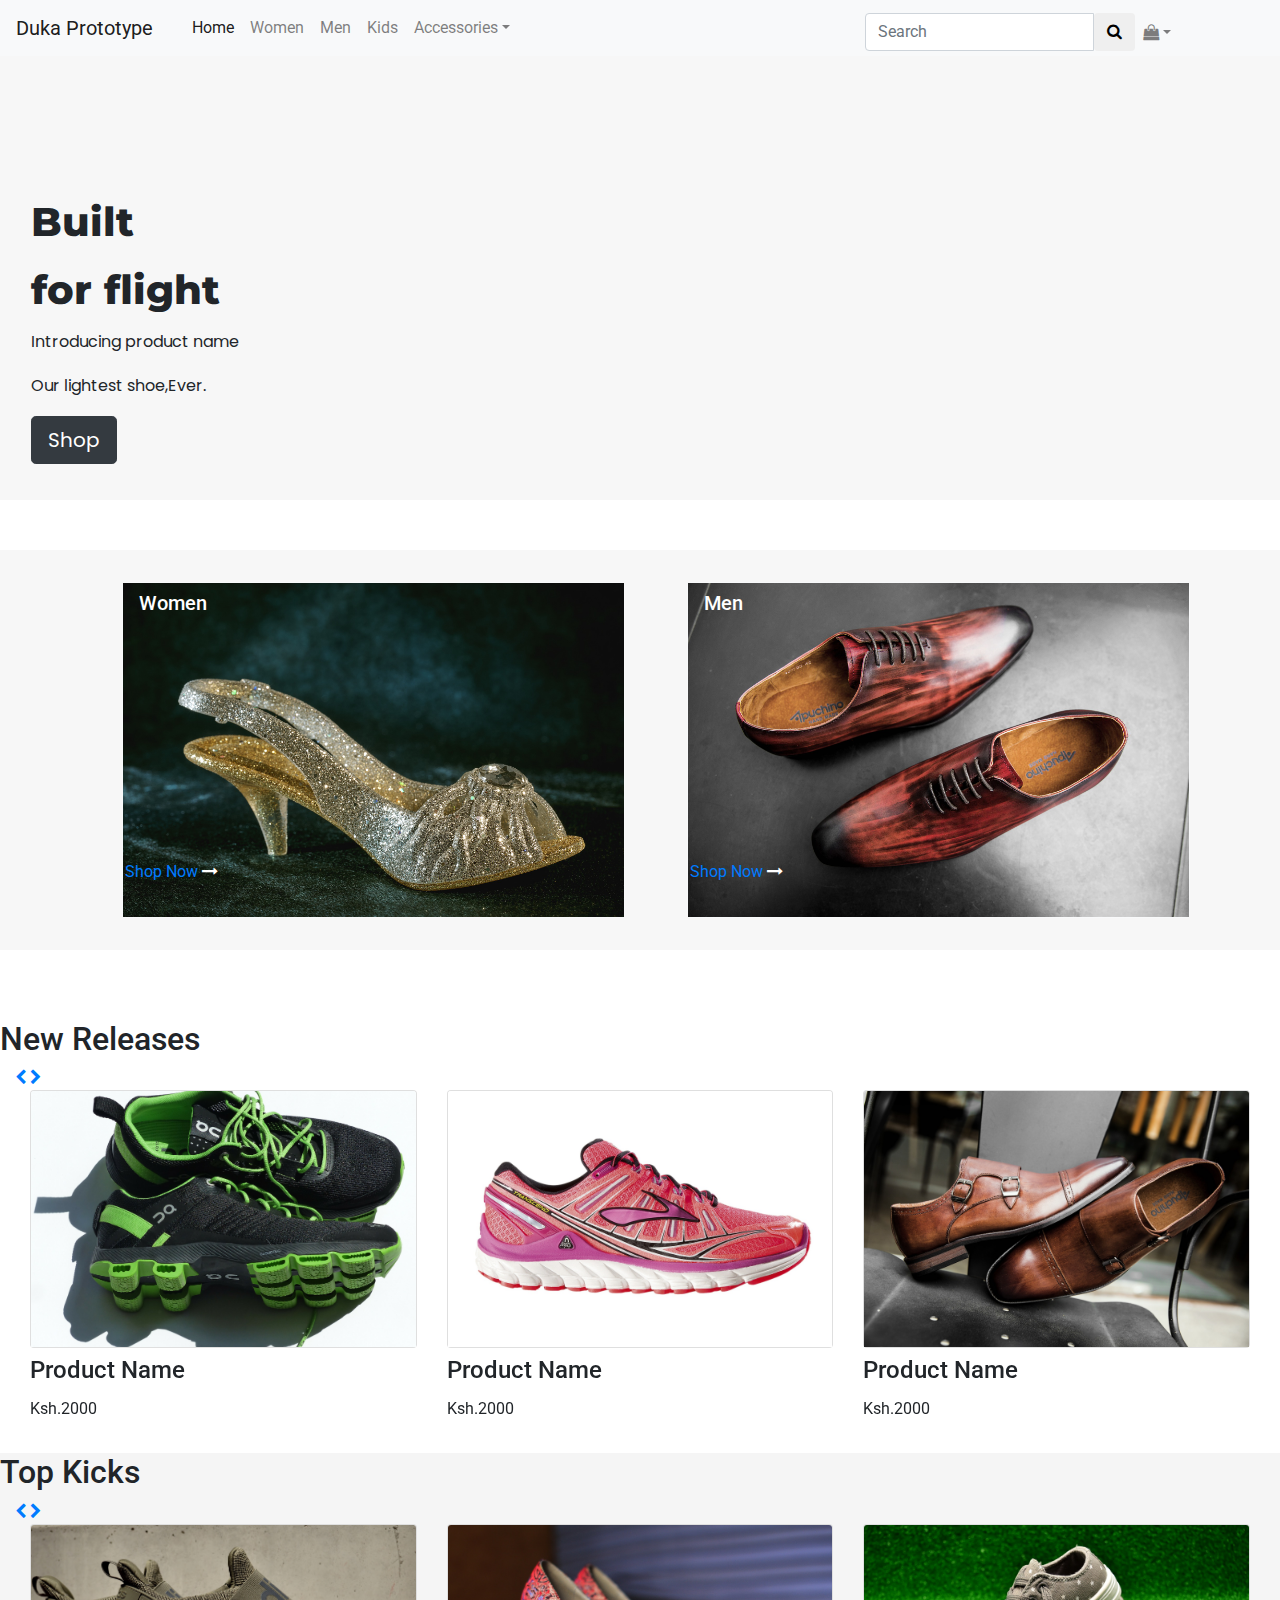
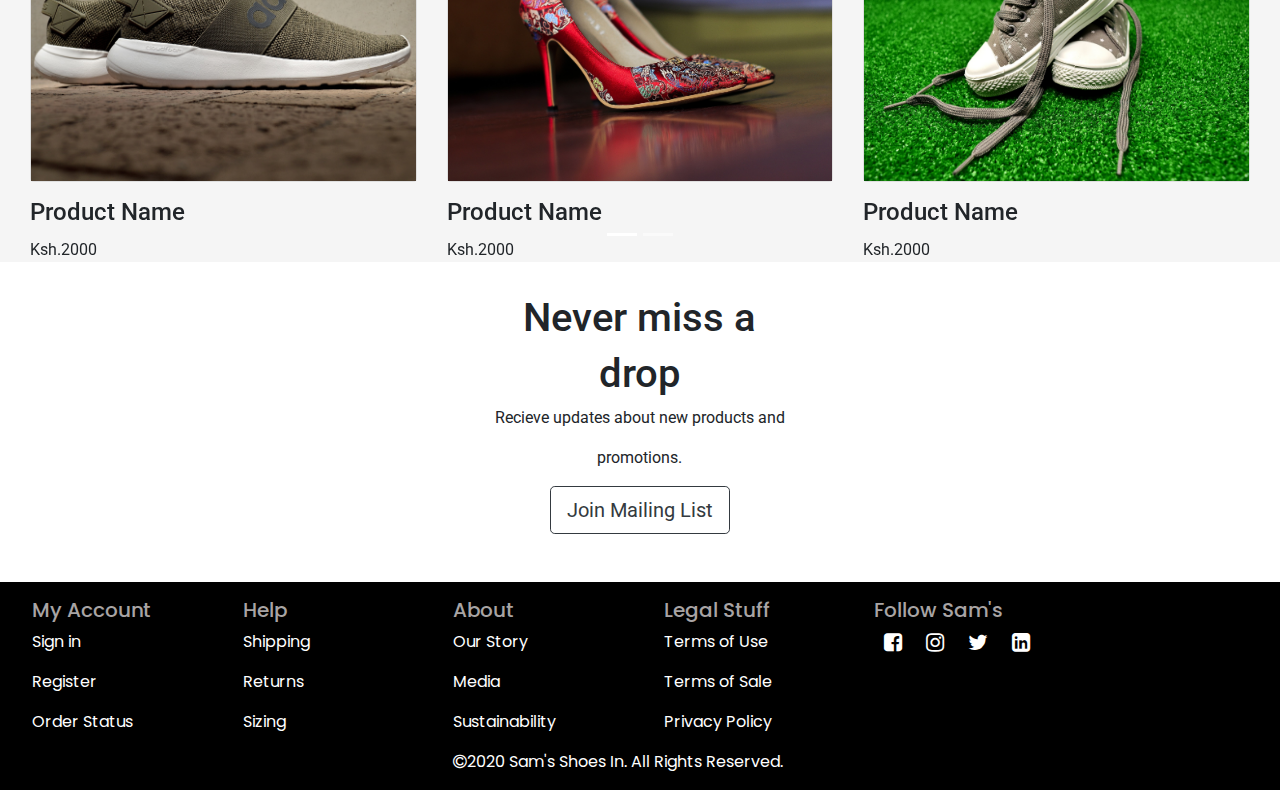
<file: index.html>
<!DOCTYPE html><html lang="en">

    <head>
        <link rel="stylesheet" href="https://maxcdn.bootstrapcdn.com/bootstrap/4.0.0/css/bootstrap.min.css" integrity="sha384-Gn5384xqQ1aoWXA+058RXPxPg6fy4IWvTNh0E263XmFcJlSAwiGgFAW/dAiS6JXm" crossorigin="anonymous">
        <link href="https://fonts.googleapis.com/css?family=Roboto&display=swap" rel="stylesheet" />
        <link href="https://fonts.googleapis.com/css?family=Montserrat&display=swap" rel="stylesheet" />
        <link href="https://fonts.googleapis.com/css?family=Poppins&display=swap" rel="stylesheet" />
        <link href="./site.css" rel="stylesheet" />
        <link rel="stylesheet" href="https://cdnjs.cloudflare.com/ajax/libs/font-awesome/4.7.0/css/font-awesome.min.css">
        <meta name="viewport" content="width=device-width, initial-scale=1, shrink-to-fit=no">
        <title></title>
    </head>
<body>
    <nav class="navbar nav-boot navbar-expand-lg fixed-top navbar-light bg-light navbar-fixed">
        <a class="navbar-brand" href="index.html">Duka Prototype</a>
        <button class="navbar-toggler" type="button" data-toggle="collapse" data-target="#navbarSupportedContent" aria-controls="navbarSupportedContent" aria-expanded="false" aria-label="Toggle navigation">
          <i class="fa fa-bars"></i>
        </button>
        <div class="container">
          <div class="collapse navbar-collapse pull-right" id="navbarSupportedContent">
          <ul class="navbar-nav mr-auto">
            <li class="nav-item active">
              <a class="nav-link" href="index.html">Home <span class="sr-only">(current)</span></a>
            </li>
            <li class="nav-item">
              <a class="nav-link" href="women.html">Women</a>
            </li>
            <li class="nav-item">
              <a class="nav-link" href="men.html">Men</a>
            </li>
            <li class="nav-item">
              <a class="nav-link" href="kids.html">Kids</a>
            </li>
            <li class="nav-item dropdown">
              <a class="nav-link dropdown-toggle" href="#" id="navbarDropdown" role="button" data-toggle="dropdown" aria-haspopup="true" aria-expanded="false">Accessories</a>
              <div class="dropdown-menu" aria-labelledby="navbarDropdown">
                <a class="dropdown-item" href="access.html">Gold</a>
                <a class="dropdown-item" href="access.html">Silver</a>
                <div class="dropdown-divider"></div>
                <a class="dropdown-item" href="access.html">Platinum</a>
              </div>
            </li>
          </ul>
        </div>
         <!-- ! search-cart-nav -->
            <div class="search-cart-nav">
              <ul class="navbar-nav mr-auto right">
            <li class="nav-item search">
              <form class="navbar-form navbar-left" action="/action_page.php">
                <div class="input-group">
                  <input type="text" class="form-control" placeholder="Search">
                  <div class="input-group-btn">
                    <button class="btn btn-default" type="submit">
                      <i class="fa fa-search"></i>
                    </button>
                  </div>
                </div>
              </form> </li><!--/.search-->
           
             <li class="nav-item dropdown">
              <a class="nav-link dropdown-toggle" href="men.html" id="navbarDropdown" role="button" data-toggle="dropdown" aria-haspopup="true" aria-expanded="false"><i class="fa fa-shopping-bag" aria-hidden="true"></i></a>
              <div class="dropdown-menu" aria-labelledby="navbarDropdown">
                <a class="dropdown-item" href="men.html">Item(s)  <span class="centered">Quality</span> <span class="pull-right">Price</span></a>
                <a class="dropdown-item" href="men.html">Vans 1   <span class="centered">1</span><span class="pull-right">200</span></a>
                <a class="dropdown-item" href="men.html">Jordan x <span class="centered">1</span> <span class="pull-right">200</span></a>
                <div class="dropdown-divider"></div>
                <a class="dropdown-item" href="#">Total price <span class="pull-right">400</span></a>
              </div>
            </li>
            </ul>
          </div>
          <!-- end search -->
      </div>
      </nav>

    <!--header
   
     
      <nav class="navbar navbar-expand-lg navbar-light bg-light">
       
        <div class="collapse navbar-collapse" id="navbarText">
          <ul class="navbar-nav mr-auto">
            <li class="nav-item active">
              <a class="nav-link" href="#">Women<span class="sr-only">(current)</span></a>
            </li>
            <li class="nav-item active">
                <a class="nav-link" href="#">Men <span class="sr-only">(current)</span></a>
              </li>
              <li class="nav-item active">
                <a class="nav-link" href="#">Kids <span class="sr-only">(current)</span></a>
              </li>
              <li class="nav-item active">
                <a class="nav-link" href="#">Accessories<span class="sr-only">(current)</span></a>
              </li>
              <li class="nav-item active">
                <a class="nav-link" href="#">Sale<span class="sr-only">(current)</span></a>
              </li>
          </ul>
          <a class="navbar-brand float-right" href="#">Navbar w/ text</a>
          <button class="navbar-toggler" type="button" data-toggle="collapse" data-target="#navbarText" aria-controls="navbarText" aria-expanded="false" aria-label="Toggle navigation">
            <span class="navbar-toggler-icon"></span>
          </button>
          <ul class="nav nav-pills">
            <li class="nav-item">
              <a class="nav-link" href="#fat"><i class="fa fa-search" aria-hidden="true"></i></a>
            </li>
            <li class="nav-item">
              <a class="nav-link" href="#mdo"><i class="fa fa-shopping-bag" aria-hidden="true"></i></a>
            </li>
           
          </ul>
        </div>
      </nav>
<!--end-->

<!--built section-->
    

<div class="container-fluid">
 <div class="row">
   <div class=" col-lg-12 built">
      <div class="row ">
          <div class="explore col-lg-4">
            <h1>Built</h1>
            <h1>for flight</h1>
            <p>Introducing product name</p>
            <p>Our lightest shoe,Ever.</p>
            <p><button  onclick="window.location.href='women.html';" class="btn btn-dark btn-lg">Shop</button></p>
         </div>
   
      </div>
    </div>
  </div>
</div>
   
<!--end-->
    

<!--New releases-->
<div class="container-fluid">
  <div class="row">
      <div class="col-md-12 popular-category">
         <div class="row">
             <div class="col-md-1"></div>
               <div class="col-md-5 wom">
                <div class="card border border-light ">
                    <img src="images/women7.jpg" class="img-fluid">
                    <h5 class="ctitle">Women</h5>
                    <p class="btitle"><a href="women.html">Shop Now </a><i class="fa fa-long-arrow-right" aria-hidden="true"></i></p>
                    
                </div>
                </div>
                <div class="col-md-5 man">
                    <div class="card border border-light">
                        <img src="images/men3.jpg" class="img-fluid">
                        <h5 class="ctitle">Men</h5>
                        <p class="btitle"><a class="linker" href="men.html" >Shop Now</a> <i class="fa fa-long-arrow-right" aria-hidden="true"></i></p>
                        
                    </div>
                </div>
                <div class="col-md-1"></div>
         </div>

</div>
</div>
</div>
<!--end-->


<!--New Releases carousel-->
<div class="container-fluid ">
    <div class="row">
     <h2 class="text-left"> New Releases</h2>
     <div class="col-md-12 ">
        <!--Carousel Wrapper-->
<div id="multi-item-example" class="carousel slide carousel-multi-item" data-ride="carousel">

    <!--Controls-->
    <div class="controls-top">
      <a class="btn-floating" href="#multi-item-example" data-slide="prev"><i class="fa fa-chevron-left"></i></a>
      <a class="btn-floating" href="#multi-item-example" data-slide="next"><i
          class="fa fa-chevron-right"></i></a>
    </div>
    <!--/.Controls-->
  
    <!--Indicators-->
    <ol class="carousel-indicators">
      <li data-target="#multi-item-example" data-slide-to="0" class="active"></li>
      <li data-target="#multi-item-example" data-slide-to="1"></li>
      
    </ol>
    <!--/.Indicators-->
  
    <!--Slides-->
    <div class="carousel-inner" role="listbox">
  
      <!--First slide-->
      <div class="carousel-item active">
  
        <div class="col-md-4" style="float:left;">
         <div class="card mb-2">
            <img class="card-img-top img-fluid" src="images/men8.jpg" alt="">
            
          </div>
          <h4 class="card-title">Product Name</h4>
          <p class="card-text">Ksh.2000</p>
        </div>
  
       
        <div class="col-md-4" style="float:left">
            <div class="card mb-2">
               <img class="card-img-top img-fluid " src="images/women3.jpg" alt="">
               
             </div>
             <h4 class="card-title">Product Name</h4>
             <p class="card-text">Ksh.2000</p>
           </div>
        
           <div class="col-md-4" style="float:left">
            <div class="card mb-2">
               <img class="card-img-top img-fluid " src="images/men1.jpg" alt="Card image cap">
               
             </div>
             <h4 class="card-title">Product Name</h4>
             <p class="card-text">Ksh.2000</p>
           </div>
  
      </div>
      <!--/.First slide-->
  
      <!--Second slide-->
      <div class="carousel-item">
  
        <div class="col-md-4" style="float:left">
            <div class="card mb-2">
               <img class="card-img-top img-fluid" src="images/men6.jpg" alt="">
               
             </div>
             <h4 class="card-title">Product Name</h4>
             <p class="card-text">Ksh.2000</p>
           </div>
  
           <div class="col-md-4" style="float:left">
            <div class="card mb-2">
               <img class="card-img-top img-fluid" src="images/kid5.jpg" alt="">
               
             </div>
             <h4 class="card-title">Product Name</h4>
             <p class="card-text">Ksh.2000</p>
           </div>
  
        
           <div class="col-md-4" style="float:left">
            <div class="card mb-2">
               <img class="card-img-top img-fluid" src="images/kid2.jpg" alt="">
               
             </div>
             <h4 class="card-title">Product Name</h4>
             <p class="card-text">Ksh.2000</p>
           </div>
  
      </div>
      <!--/.Second slide-->
  
     
  
    </div>
    <!--/.Slides-->
  
  </div>
  <!--/.Carousel Wrapper-->
              


</div>
      
        </div>
        </div>
      <!--end-->

<!--Top kicks carousel-->
<div class="container-fluid kick">
    <div class="row">
     <h2 class="text-left"> Top Kicks</h2>
     <div class="col-md-12 ">
        <!--Carousel Wrapper-->
<div id="multi-item-example2" class="carousel slide carousel-multi-item" data-ride="carousel">

    <!--Controls-->
    <div class="controls-top">
      <a class="btn-floating" href="#multi-item-example2" data-slide="prev"><i class="fa fa-chevron-left"></i></a>
      <a class="btn-floating" href="#multi-item-example2" data-slide="next"><i
          class="fa fa-chevron-right"></i></a>
    </div>
    <!--/.Controls-->
  
    <!--Indicators-->
    <ol class="carousel-indicators">
      <li data-target="#multi-item-example2" data-slide-to="0" class="active"></li>
      <li data-target="#multi-item-example2" data-slide-to="1"></li>
      
    </ol>
    <!--/.Indicators-->
  
    <!--Slides-->
    <div class="carousel-inner" role="listbox">
  
      <!--First slide-->
      <div class="carousel-item active">
  
        <div class="col-md-4" style="float:left">
         <div class="card mb-3">
            <img class="card-img-top " src="images/men5.jpg"" alt="">
            
          </div>
          <h4 class="card-title">Product Name</h4>
          <p class="card-text">Ksh.2000</p>
        </div>
  
       
        <div class="col-md-4" style="float:left">
            <div class="card mb-3">
               <img class="card-img-top " src="images/women5.jpg" alt="">
               
             </div>
             <h4 class="card-title">Product Name</h4>
             <p class="card-text">Ksh.2000</p>
           </div>
        
           <div class="col-md-4" style="float:left">
            <div class="card mb-3">
               <img class="card-img-top " src="images/kid4.jpg" alt="Card image cap">
               
             </div>
             <h4 class="card-title">Product Name</h4>
             <p class="card-text">Ksh.2000</p>
           </div>
  
      </div>
      <!--/.First slide-->
  
      <!--Second slide-->
      <div class="carousel-item">
  
        <div class="col-md-4" style="float:left">
            <div class="card mb-3">
               <img class="card-img-top " src="images/men7.jpg" alt="">
               
             </div>
             <h4 class="card-title">Product Name</h4>
             <p class="card-text">Ksh.2000</p>
           </div>
  
           <div class="col-md-4" style="float:left">
            <div class="card mb-3">
               <img class="card-img-top " src="images/women1.jpg" alt="">
               
             </div>
             <h4 class="card-title">Product Name</h4>
             <p class="card-text">Ksh.2000</p>
           </div>
  
        
           <div class="col-md-4" style="float:left">
            <div class="card mb-3">
               <img class="card-img-top " src="images/women2.jpg" alt="">
               
             </div>
             <h4 class="card-title">Product Name</h4>
             <p class="card-text">Ksh.2000</p>
           </div>
  
      </div>
      </div>
      <!--/.Second slide-->
  
     
  
    </div>
    <!--/.Slides-->
  
  </div>
  <!--/.Carousel Wrapper-->
              



      
        </div>
        </div>
      <!--end-->


      <!--Subscribe section-->
<div class="container-fluid">
    <div class="row">
        <div class="col-md-12 subscribe">
            <div class="row">

                <div class="col-md-4"></div>
              <div class="col-md-4 tex">
                <h1 >Never miss a</h1>
                <h1 >drop</h1>
                <p>Recieve updates about new products and </p>
                <p>promotions.</p>
                <p><button onclick="window.location.href='subscribe.html';" type="button" class="btn btn-outline-dark btn-lg">Join Mailing List</button></p></div>
              <div class="col-md-4"></div>
        
        </div>
        </div>
    </div>
</div>
      <!--end-->


        
          

<!--footer-->
<div class="container-fluid footer">
  <div class="row">
    <div class="col-md-12">
      <div class="row">
        <div class="col-md-2">
          <h5>My Account</h5>
         <p> Sign in</p>
         <p> Register</p>
         <p> Order Status</p>

        </div>
        <div class="col-md-2">
          <h5>Help</h5>
          <p>Shipping</p>
          <p>Returns</p>
          <p>Sizing</p>
        </div>
        <div class="col-md-2">
          <h5>About</h5>
          <p>Our Story</p>
          <p>Media</p>
          <p>Sustainability</p>
        </div>
        <div class="col-md-2">
          <h5>Legal Stuff</h5>
          <p>Terms of Use</p>
          <p>Terms of Sale</p>
          <p>Privacy Policy</p>
        </div>
        <div class="col-md-2 social">
          <h5>Follow Sam's</h5>
          <p><i class="fa fa-facebook-square fa-lg" aria-hidden="true"></i></p>
          <p><i class="fa fa-instagram fa-lg" aria-hidden="true"></i></p>
          <p><i class="fa fa-twitter fa-lg" aria-hidden="true"></i></p>
          <p><i class="fa fa-linkedin-square fa-lg" aria-hidden="true"></i></p>
          
        </div>
      </div>
      <div class="row">
        <div class="col-md-4">

        </div>
        <div class="col-md-4 copy">
          <p><i class="fa fa-copyright" aria-hidden="true"></i>2020 Sam's Shoes In. All Rights Reserved.</p>
       
        </div>
        <div class="col-md-4">

        </div>
      </div>
    </div>
  </div>
</div>








<!--end-->










































    
    





















































          <script src="https://code.jquery.com/jquery-3.2.1.slim.min.js" integrity="sha384-KJ3o2DKtIkvYIK3UENzmM7KCkRr/rE9/Qpg6aAZGJwFDMVNA/GpGFF93hXpG5KkN" crossorigin="anonymous"></script>
          <script src="https://cdnjs.cloudflare.com/ajax/libs/popper.js/1.12.9/umd/popper.min.js" integrity="sha384-ApNbgh9B+Y1QKtv3Rn7W3mgPxhU9K/ScQsAP7hUibX39j7fakFPskvXusvfa0b4Q" crossorigin="anonymous"></script>
          <script src="https://maxcdn.bootstrapcdn.com/bootstrap/4.0.0/js/bootstrap.min.js" integrity="sha384-JZR6Spejh4U02d8jOt6vLEHfe/JQGiRRSQQxSfFWpi1MquVdAyjUar5+76PVCmYl" crossorigin="anonymous"></script>

    </body>
    </html>
</file>
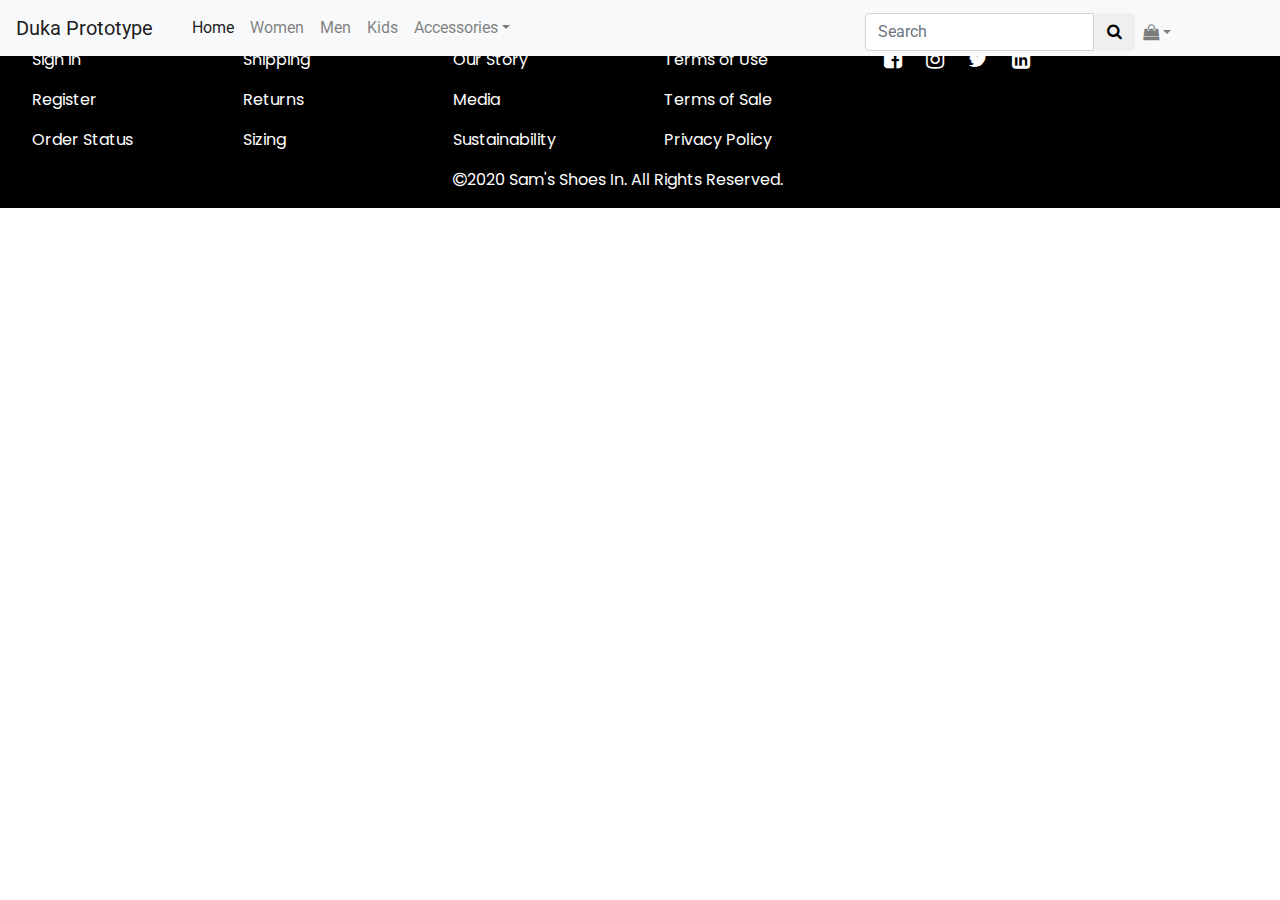
<file: access.html>
<!DOCTYPE html><html lang="en">

    <head>
        <link rel="stylesheet" href="https://maxcdn.bootstrapcdn.com/bootstrap/4.0.0/css/bootstrap.min.css" integrity="sha384-Gn5384xqQ1aoWXA+058RXPxPg6fy4IWvTNh0E263XmFcJlSAwiGgFAW/dAiS6JXm" crossorigin="anonymous">
        <link href="https://fonts.googleapis.com/css?family=Roboto&display=swap" rel="stylesheet" />
        <link href="https://fonts.googleapis.com/css?family=Montserrat&display=swap" rel="stylesheet" />
        <link href="https://fonts.googleapis.com/css?family=Poppins&display=swap" rel="stylesheet" />
        <link href="./site.css" rel="stylesheet" />
        <link rel="stylesheet" href="https://cdnjs.cloudflare.com/ajax/libs/font-awesome/4.7.0/css/font-awesome.min.css">
        <meta name="viewport" content="width=device-width, initial-scale=1, shrink-to-fit=no">
        <title></title>
    </head>
<body>
    <nav class="navbar nav-boot navbar-expand-lg fixed-top navbar-light bg-light navbar-fixed">
        <a class="navbar-brand" href="index.html">Duka Prototype</a>
        <button class="navbar-toggler" type="button" data-toggle="collapse" data-target="#navbarSupportedContent" aria-controls="navbarSupportedContent" aria-expanded="false" aria-label="Toggle navigation">
          <i class="fa fa-bars"></i>
        </button>
        <div class="container">
          <div class="collapse navbar-collapse pull-right" id="navbarSupportedContent">
          <ul class="navbar-nav mr-auto">
            <li class="nav-item active">
              <a class="nav-link" href="index.html">Home <span class="sr-only">(current)</span></a>
            </li>
            <li class="nav-item">
              <a class="nav-link" href="women.html">Women</a>
            </li>
            <li class="nav-item">
              <a class="nav-link" href="men.html">Men</a>
            </li>
            <li class="nav-item">
              <a class="nav-link" href="kids.html">Kids</a>
            </li>
            <li class="nav-item dropdown">
              <a class="nav-link dropdown-toggle" href="#" id="navbarDropdown" role="button" data-toggle="dropdown" aria-haspopup="true" aria-expanded="false">Accessories</a>
              <div class="dropdown-menu" aria-labelledby="navbarDropdown">
                <a class="dropdown-item" href="access.html">Gold</a>
                <a class="dropdown-item" href="access.html">Silver</a>
                <div class="dropdown-divider"></div>
                <a class="dropdown-item" href="access.html">Platinum</a>
              </div>
            </li>
          </ul>
        </div>
         <!-- ! search-cart-nav -->
            <div class="search-cart-nav">
              <ul class="navbar-nav mr-auto right">
            <li class="nav-item search">
                <form class="navbar-form navbar-left" action="/action_page.php">
                    <div class="input-group">
                      <input type="text" class="form-control" placeholder="Search">
                      <div class="input-group-btn">
                        <button class="btn btn-default" type="submit">
                          <i class="fa fa-search"></i>
                        </button>
                      </div>
                    </div>
                  </form>  </li><!--/.search-->
           
             <li class="nav-item dropdown">
              <a class="nav-link dropdown-toggle" href="#" id="navbarDropdown" role="button" data-toggle="dropdown" aria-haspopup="true" aria-expanded="false"><i class="fa fa-shopping-bag" aria-hidden="true"></i></a>
              <div class="dropdown-menu" aria-labelledby="navbarDropdown">
                <a class="dropdown-item" href="#">Item(s)  <span class="centered">Quality</span> <span class="pull-right">Price</span></a>
                <a class="dropdown-item" href="#">Vans 1   <span class="centered">1</span><span class="pull-right">200</span></a>
                <a class="dropdown-item" href="#">Jordan x <span class="centered">1</span> <span class="pull-right">200</span></a>
                <div class="dropdown-divider"></div>
                <a class="dropdown-item" href="#">Total price <span class="pull-right">400</span></a>
              </div>
            </li>
            </ul>
          </div>
          <!-- end search -->
      </div>
      </nav>
      
<!--footer-->
<div class="container-fluid footer">
  <div class="row">
    <div class="col-md-12">
      <div class="row">
        <div class="col-md-2">
          <h5>My Account</h5>
         <p> Sign in</p>
         <p> Register</p>
         <p> Order Status</p>

        </div>
        <div class="col-md-2">
          <h5>Help</h5>
          <p>Shipping</p>
          <p>Returns</p>
          <p>Sizing</p>
        </div>
        <div class="col-md-2">
          <h5>About</h5>
          <p>Our Story</p>
          <p>Media</p>
          <p>Sustainability</p>
        </div>
        <div class="col-md-2">
          <h5>Legal Stuff</h5>
          <p>Terms of Use</p>
          <p>Terms of Sale</p>
          <p>Privacy Policy</p>
        </div>
        <div class="col-md-2 social">
          <h5>Follow Sam's</h5>
          <p><i class="fa fa-facebook-square fa-lg" aria-hidden="true"></i></p>
          <p><i class="fa fa-instagram fa-lg" aria-hidden="true"></i></p>
          <p><i class="fa fa-twitter fa-lg" aria-hidden="true"></i></p>
          <p><i class="fa fa-linkedin-square fa-lg" aria-hidden="true"></i></p>
          
        </div>
      </div>
      <div class="row">
        <div class="col-md-4">

        </div>
        <div class="col-md-4 copy">
          <p><i class="fa fa-copyright" aria-hidden="true"></i>2020 Sam's Shoes In. All Rights Reserved.</p>
       
        </div>
        <div class="col-md-4">

        </div>
      </div>
    </div>
  </div>
</div>








<!--end-->
      </body>
      </html>
</file>
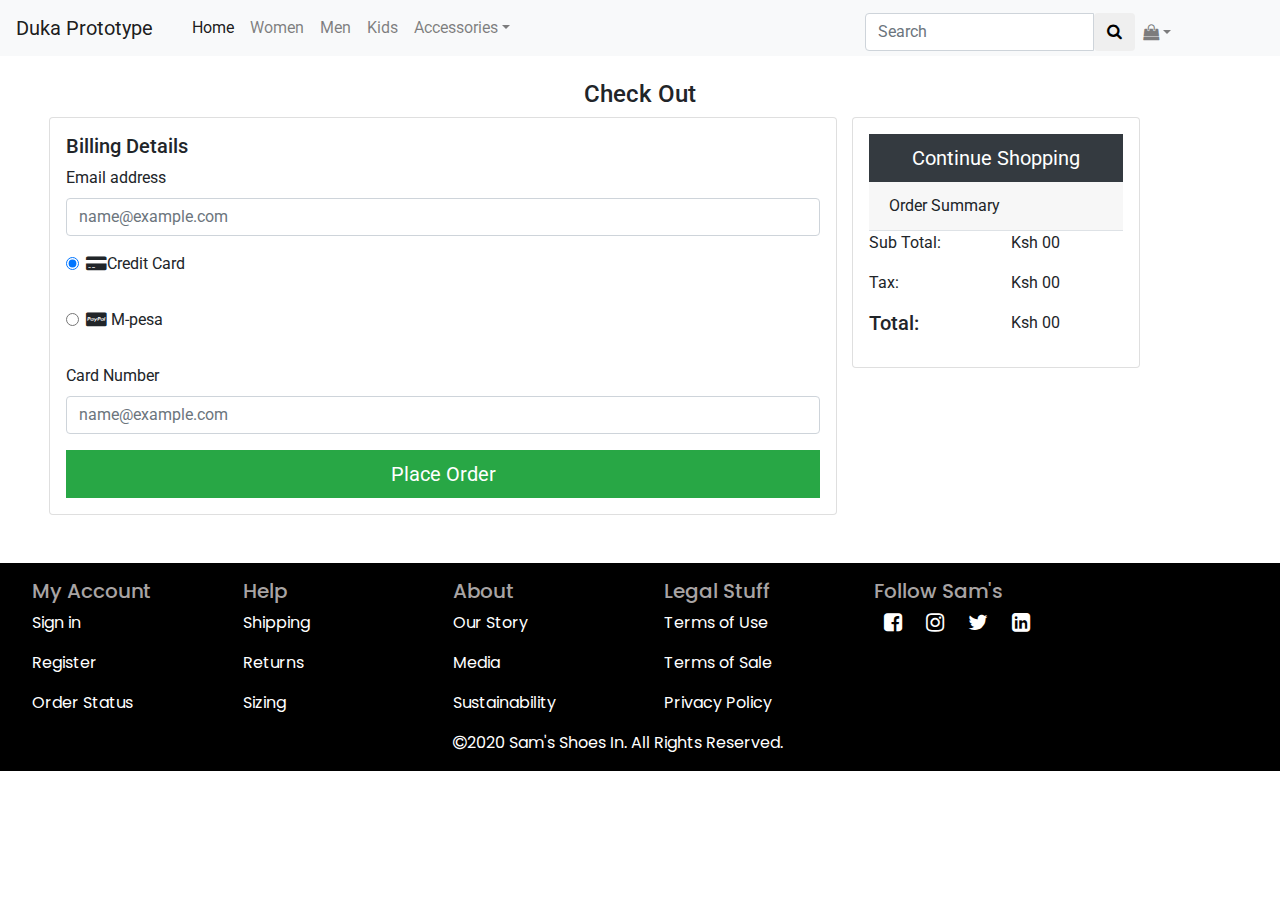
<file: checkout.html>
<!DOCTYPE html><html lang="en">

    <head>
        <link rel="stylesheet" href="https://maxcdn.bootstrapcdn.com/bootstrap/4.0.0/css/bootstrap.min.css" integrity="sha384-Gn5384xqQ1aoWXA+058RXPxPg6fy4IWvTNh0E263XmFcJlSAwiGgFAW/dAiS6JXm" crossorigin="anonymous">
        <link href="https://fonts.googleapis.com/css?family=Roboto&display=swap" rel="stylesheet" />
        <link href="https://fonts.googleapis.com/css?family=Montserrat&display=swap" rel="stylesheet" />
        <link href="https://fonts.googleapis.com/css?family=Poppins&display=swap" rel="stylesheet" />
        <link href="./site.css" rel="stylesheet" />
        <link rel="stylesheet" href="https://cdnjs.cloudflare.com/ajax/libs/font-awesome/4.7.0/css/font-awesome.min.css">
        
        <meta name="viewport" content="width=device-width, initial-scale=1, shrink-to-fit=no">
        <title></title>
    </head>
<body>
    <div>
    
    <nav class="navbar nav-boot navbar-expand-lg fixed-top navbar-light bg-light navbar-fixed">
        <a class="navbar-brand" href="index.html">Duka Prototype</a>
        <button class="navbar-toggler" type="button" data-toggle="collapse" data-target="#navbarSupportedContent" aria-controls="navbarSupportedContent" aria-expanded="false" aria-label="Toggle navigation">
          <i class="fa fa-bars"></i>
        </button>
        <div class="container">
          <div class="collapse navbar-collapse pull-right" id="navbarSupportedContent">
          <ul class="navbar-nav mr-auto">
            <li class="nav-item active">
              <a class="nav-link" href="index.html">Home <span class="sr-only">(current)</span></a>
            </li>
            <li class="nav-item">
              <a class="nav-link" href="women.html">Women</a>
            </li>
            <li class="nav-item">
              <a class="nav-link" href="men.html">Men</a>
            </li>
            <li class="nav-item">
              <a class="nav-link" href="kids.html">Kids</a>
            </li>
            <li class="nav-item dropdown">
              <a class="nav-link dropdown-toggle" href="#" id="navbarDropdown" role="button" data-toggle="dropdown" aria-haspopup="true" aria-expanded="false">Accessories</a>
              <div class="dropdown-menu" aria-labelledby="navbarDropdown">
                <a class="dropdown-item" href="access.html">Gold</a>
                <a class="dropdown-item" href="access.html">Silver</a>
                <div class="dropdown-divider"></div>
                <a class="dropdown-item" href="access.html">Platinum</a>
              </div>
            </li>
          </ul>
        </div>
         <!-- ! search-cart-nav -->
            <div class="search-cart-nav">
              <ul class="navbar-nav mr-auto right">
            <li class="nav-item search">
              <form class="navbar-form navbar-left" action="/action_page.php">
                <div class="input-group">
                  <input type="text" class="form-control" placeholder="Search">
                  <div class="input-group-btn">
                    <button class="btn btn-default" type="submit">
                      <i class="fa fa-search"></i>
                    </button>
                  </div>
                </div>
              </form> </li><!--/.search-->
           
             <li class="nav-item dropdown">
              <a class="nav-link dropdown-toggle" href="shopnow.html" id="navbarDropdown" role="button" data-toggle="dropdown" aria-haspopup="true" aria-expanded="false"><i class="fa fa-shopping-bag" aria-hidden="true"></i></a>
              <div class="dropdown-menu" aria-labelledby="navbarDropdown">
                <a class="dropdown-item" href="shopnow.html">Item(s)  <span class="centered">Quality</span> <span class="pull-right">Price</span></a>
                <a class="dropdown-item" href="shopnow.html">Vans 1   <span class="centered">1</span><span class="pull-right">200</span></a>
                <a class="dropdown-item" href="shopnow.html">Jordan x <span class="centered">1</span> <span class="pull-right">200</span></a>
                <div class="dropdown-divider"></div>
                <a class="dropdown-item" href="#">Total price <span class="pull-right">400</span></a>
              </div>
            </li>
            </ul>
          </div>
          <!-- end search -->
      </div>
      </nav>
    </div>


    <div class="container-fluid carrt">
    <h4 class="d-flex justify-content-center">Check Out</h4>
    <div class="row">
      <div class="col-md-12">
        <div class="row">
          <div class="col-md-8 card shadow-lg p-3 mb-5 bg-white rounded shopp">
 <h5>Billing Details</h5>
 <form>
    <div class="form-group">
      <label for="exampleFormControlInput1">Email address</label>
      <input type="email" class="form-control" id="exampleFormControlInput1" placeholder="name@example.com">
    </div>
    
    <div class="form-check">
        <input class="form-check-input" type="radio" name="exampleRadios" id="exampleRadios1" value="option1" checked>
        <i class="fa fa-credit-card-alt" aria-hidden="true"></i><label class="form-check-label" for="exampleRadios1">
          Credit Card
        </label>
      </div>
      <div class="form-check">
        <input class="form-check-input" type="radio" name="exampleRadios" id="exampleRadios2" value="option2"><i class="fa fa-cc-paypal" aria-hidden="true"></i>
        <label class="form-check-label" for="exampleRadios2">
         M-pesa
        </label>
      </div>
      <div class="form-group">
        <label for="exampleFormControlInput1">Card Number</label>
        <input type="text" class="form-control" id="exampleFormControlInput1" placeholder="name@example.com">
      </div>
      <button onclick="window.location.href='index.html';" class="btn btn-success btn-lg btn-block rounded-0">Place Order</button>
                
  </form>




           </div>
           <div class="col-md-4 ">
            <div class="card shadow-lg p-3 mb-5 bg-white rounded " style="width: 18rem;">
                <button onclick="window.location.href='index.html';" class="btn btn-dark btn-lg btn-block rounded-0">Continue Shopping</button>
                <div class="card-header border-bottom">
                  Order Summary
                </div>
                <div class="row">
                  <div class="col-md-6">
                   <p> Sub Total:</p>    
                   <p>Tax:</p>
                  <h5>Total:</h5>
                  </div>
                  <div class="col-md-6">
                    <p>Ksh 00</p>
                    <p>Ksh 00</p>
                    <p>Ksh 00</p>
                  </div>
                </div>
                 
              
                </div>
             
        </div>
        </div>
        </div>
    </div>
    </div>
    
<!--footer-->
<div class="container-fluid footer">
  <div class="row">
    <div class="col-md-12">
      <div class="row">
        <div class="col-md-2">
          <h5>My Account</h5>
         <p> Sign in</p>
         <p> Register</p>
         <p> Order Status</p>

        </div>
        <div class="col-md-2">
          <h5>Help</h5>
          <p>Shipping</p>
          <p>Returns</p>
          <p>Sizing</p>
        </div>
        <div class="col-md-2">
          <h5>About</h5>
          <p>Our Story</p>
          <p>Media</p>
          <p>Sustainability</p>
        </div>
        <div class="col-md-2">
          <h5>Legal Stuff</h5>
          <p>Terms of Use</p>
          <p>Terms of Sale</p>
          <p>Privacy Policy</p>
        </div>
        <div class="col-md-2 social">
          <h5>Follow Sam's</h5>
          <p><i class="fa fa-facebook-square fa-lg" aria-hidden="true"></i></p>
          <p><i class="fa fa-instagram fa-lg" aria-hidden="true"></i></p>
          <p><i class="fa fa-twitter fa-lg" aria-hidden="true"></i></p>
          <p><i class="fa fa-linkedin-square fa-lg" aria-hidden="true"></i></p>
          
        </div>
      </div>
      <div class="row">
        <div class="col-md-4">

        </div>
        <div class="col-md-4 copy">
          <p><i class="fa fa-copyright" aria-hidden="true"></i>2020 Sam's Shoes In. All Rights Reserved.</p>
       
        </div>
        <div class="col-md-4">

        </div>
      </div>
    </div>
  </div>
</div>








<!--end-->
</body>
</html>
</file>
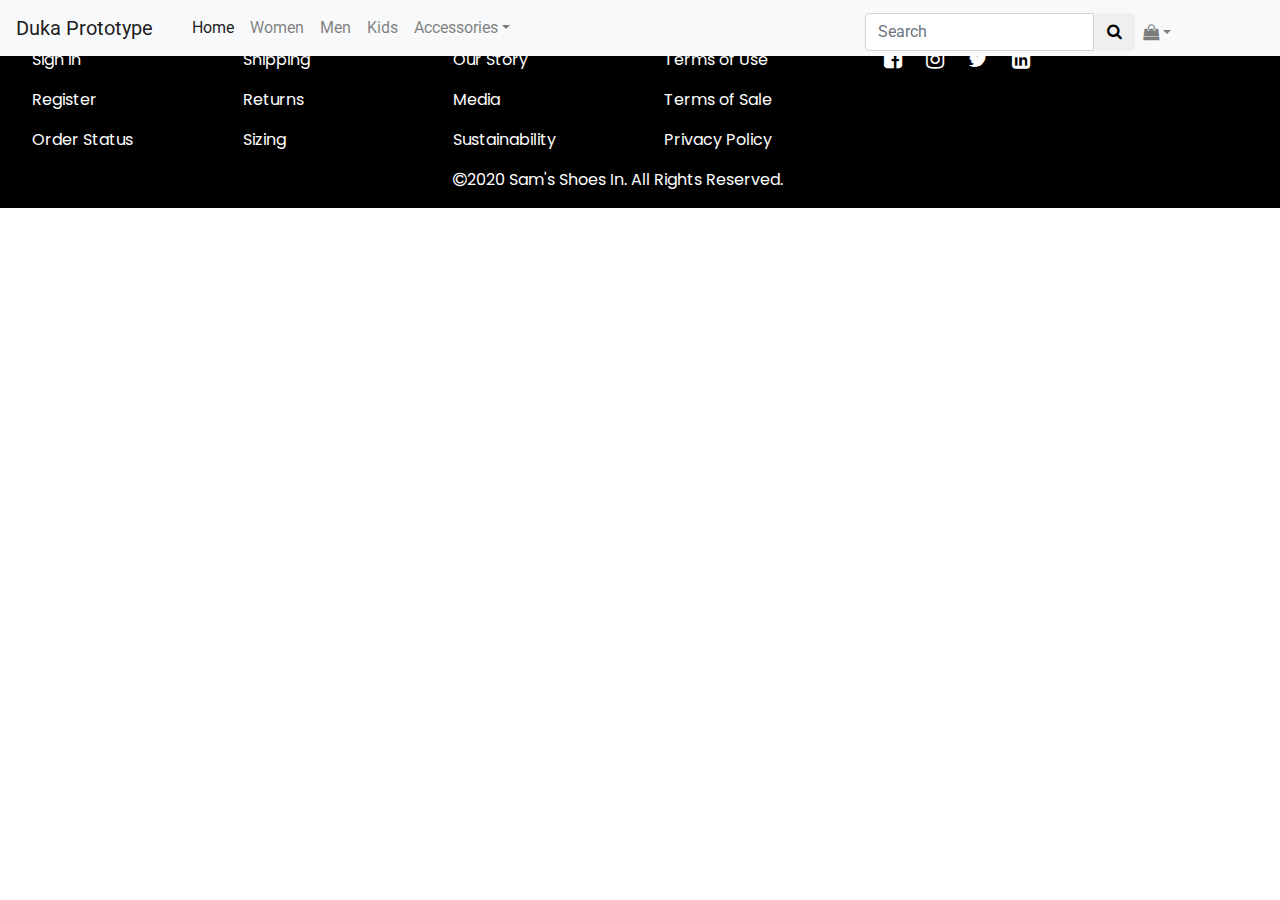
<file: kids.html>
<!DOCTYPE html><html lang="en">

    <head>
        <link rel="stylesheet" href="https://maxcdn.bootstrapcdn.com/bootstrap/4.0.0/css/bootstrap.min.css" integrity="sha384-Gn5384xqQ1aoWXA+058RXPxPg6fy4IWvTNh0E263XmFcJlSAwiGgFAW/dAiS6JXm" crossorigin="anonymous">
        <link href="https://fonts.googleapis.com/css?family=Roboto&display=swap" rel="stylesheet" />
        <link href="https://fonts.googleapis.com/css?family=Montserrat&display=swap" rel="stylesheet" />
        <link href="https://fonts.googleapis.com/css?family=Poppins&display=swap" rel="stylesheet" />
        <link href="./site.css" rel="stylesheet" />
        <link rel="stylesheet" href="https://cdnjs.cloudflare.com/ajax/libs/font-awesome/4.7.0/css/font-awesome.min.css">
        <meta name="viewport" content="width=device-width, initial-scale=1, shrink-to-fit=no">
        <title></title>
    </head>
<body>
    <nav class="navbar nav-boot navbar-expand-lg fixed-top navbar-light bg-light navbar-fixed">
        <a class="navbar-brand" href="index.html">Duka Prototype</a>
        <button class="navbar-toggler" type="button" data-toggle="collapse" data-target="#navbarSupportedContent" aria-controls="navbarSupportedContent" aria-expanded="false" aria-label="Toggle navigation">
          <i class="fa fa-bars"></i>
        </button>
        <div class="container">
          <div class="collapse navbar-collapse pull-right" id="navbarSupportedContent">
          <ul class="navbar-nav mr-auto">
            <li class="nav-item active">
              <a class="nav-link" href="index.html">Home <span class="sr-only">(current)</span></a>
            </li>
            <li class="nav-item">
              <a class="nav-link" href="women.html">Women</a>
            </li>
            <li class="nav-item">
              <a class="nav-link" href="men.html">Men</a>
            </li>
            <li class="nav-item">
              <a class="nav-link" href="kids.html">Kids</a>
            </li>
            <li class="nav-item dropdown">
              <a class="nav-link dropdown-toggle" href="#" id="navbarDropdown" role="button" data-toggle="dropdown" aria-haspopup="true" aria-expanded="false">Accessories</a>
              <div class="dropdown-menu" aria-labelledby="navbarDropdown">
                <a class="dropdown-item" href="access.html">Gold</a>
                <a class="dropdown-item" href="access.html">Silver</a>
                <div class="dropdown-divider"></div>
                <a class="dropdown-item" href="access.html">Platinum</a>
              </div>
            </li>
          </ul>
        </div>
         <!-- ! search-cart-nav -->
            <div class="search-cart-nav">
              <ul class="navbar-nav mr-auto right">
            <li class="nav-item search">
                <form class="navbar-form navbar-left" action="/action_page.php">
                    <div class="input-group">
                      <input type="text" class="form-control" placeholder="Search">
                      <div class="input-group-btn">
                        <button class="btn btn-default" type="submit">
                          <i class="fa fa-search"></i>
                        </button>
                      </div>
                    </div>
                  </form>   </li><!--/.search-->
           
             <li class="nav-item dropdown">
              <a class="nav-link dropdown-toggle" href="#" id="navbarDropdown" role="button" data-toggle="dropdown" aria-haspopup="true" aria-expanded="false"><i class="fa fa-shopping-bag" aria-hidden="true"></i></a>
              <div class="dropdown-menu" aria-labelledby="navbarDropdown">
                <a class="dropdown-item" href="#">Item(s)  <span class="centered">Quality</span> <span class="pull-right">Price</span></a>
                <a class="dropdown-item" href="#">Vans 1   <span class="centered">1</span><span class="pull-right">200</span></a>
                <a class="dropdown-item" href="#">Jordan x <span class="centered">1</span> <span class="pull-right">200</span></a>
                <div class="dropdown-divider"></div>
                <a class="dropdown-item" href="#">Total price <span class="pull-right">400</span></a>
              </div>
            </li>
            </ul>
          </div>
          <!-- end search -->
      </div>
      </nav>
      
<!--footer-->
<div class="container-fluid footer">
  <div class="row">
    <div class="col-md-12">
      <div class="row">
        <div class="col-md-2">
          <h5>My Account</h5>
         <p> Sign in</p>
         <p> Register</p>
         <p> Order Status</p>

        </div>
        <div class="col-md-2">
          <h5>Help</h5>
          <p>Shipping</p>
          <p>Returns</p>
          <p>Sizing</p>
        </div>
        <div class="col-md-2">
          <h5>About</h5>
          <p>Our Story</p>
          <p>Media</p>
          <p>Sustainability</p>
        </div>
        <div class="col-md-2">
          <h5>Legal Stuff</h5>
          <p>Terms of Use</p>
          <p>Terms of Sale</p>
          <p>Privacy Policy</p>
        </div>
        <div class="col-md-2 social">
          <h5>Follow Sam's</h5>
          <p><i class="fa fa-facebook-square fa-lg" aria-hidden="true"></i></p>
          <p><i class="fa fa-instagram fa-lg" aria-hidden="true"></i></p>
          <p><i class="fa fa-twitter fa-lg" aria-hidden="true"></i></p>
          <p><i class="fa fa-linkedin-square fa-lg" aria-hidden="true"></i></p>
          
        </div>
      </div>
      <div class="row">
        <div class="col-md-4">

        </div>
        <div class="col-md-4 copy">
          <p><i class="fa fa-copyright" aria-hidden="true"></i>2020 Sam's Shoes In. All Rights Reserved.</p>
       
        </div>
        <div class="col-md-4">

        </div>
      </div>
    </div>
  </div>
</div>








<!--end-->
      </body>
      </html>
</file>
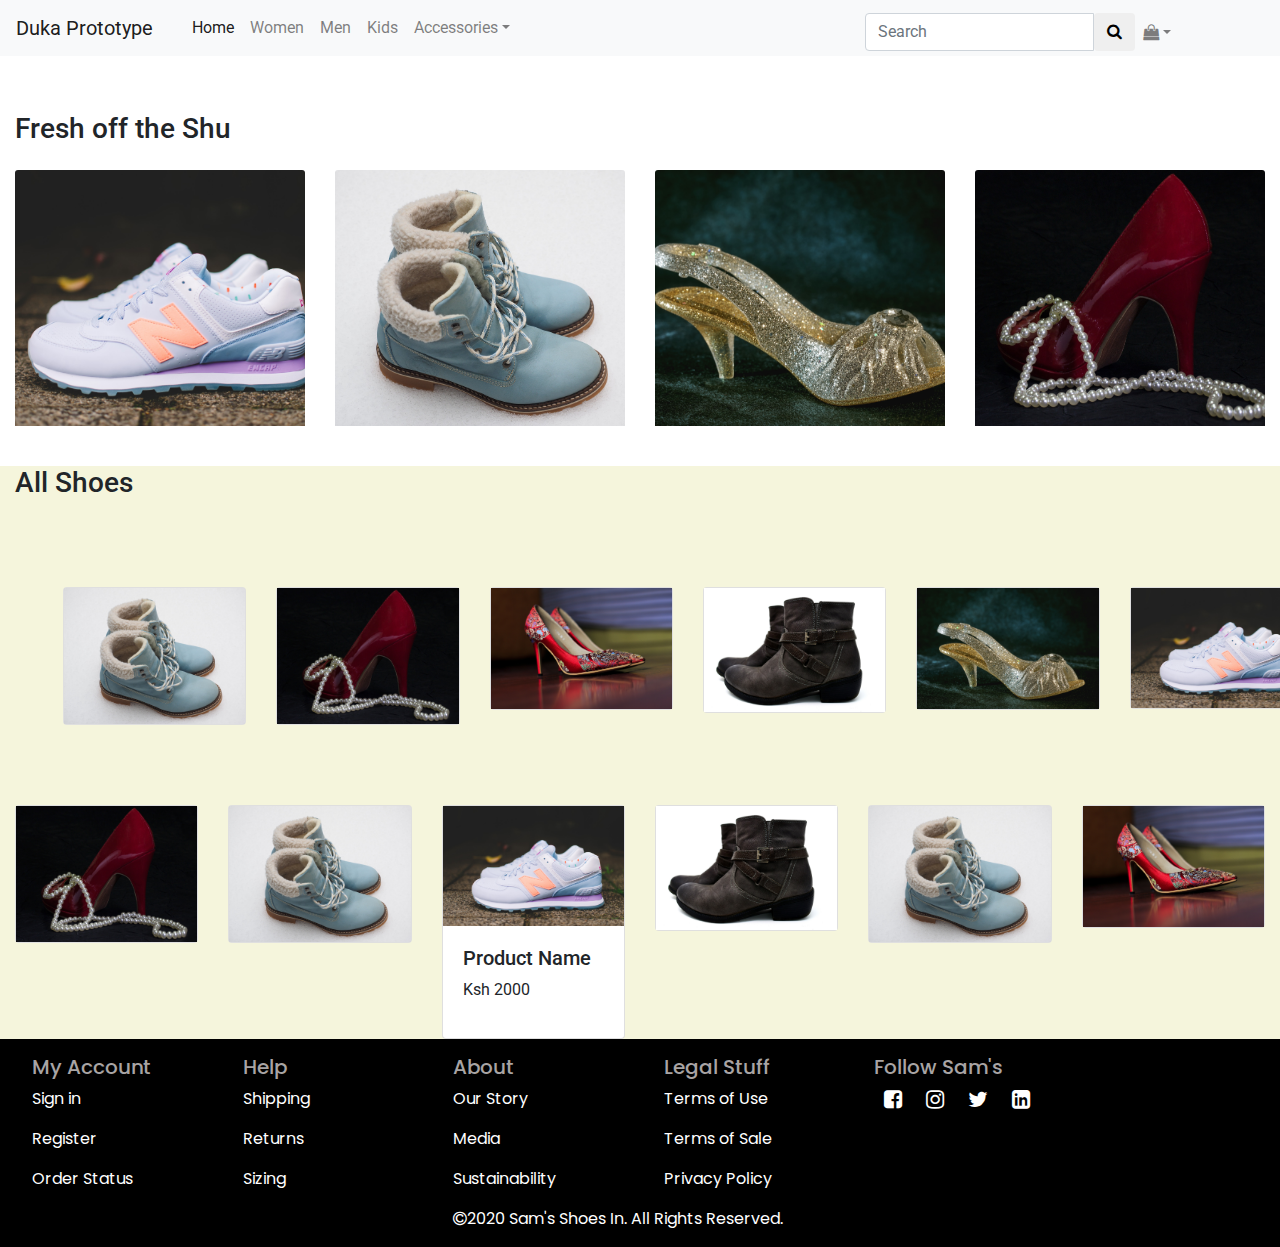
<file: man.html>
<!DOCTYPE html><html lang="en">

    <head>
        <link rel="stylesheet" href="https://maxcdn.bootstrapcdn.com/bootstrap/4.0.0/css/bootstrap.min.css" integrity="sha384-Gn5384xqQ1aoWXA+058RXPxPg6fy4IWvTNh0E263XmFcJlSAwiGgFAW/dAiS6JXm" crossorigin="anonymous">
        <link href="https://fonts.googleapis.com/css?family=Roboto&display=swap" rel="stylesheet" />
        <link href="https://fonts.googleapis.com/css?family=Montserrat&display=swap" rel="stylesheet" />
        <link href="https://fonts.googleapis.com/css?family=Poppins&display=swap" rel="stylesheet" />
        <link href="./site.css" rel="stylesheet" />
        <link rel="stylesheet" href="https://cdnjs.cloudflare.com/ajax/libs/font-awesome/4.7.0/css/font-awesome.min.css">
        <meta name="viewport" content="width=device-width, initial-scale=1, shrink-to-fit=no">
        <title></title>
    </head>
<body>
<nav class="navbar nav-boot navbar-expand-lg fixed-top navbar-light bg-light navbar-fixed">
  <a class="navbar-brand" href="index.html">Duka Prototype</a>
  <button class="navbar-toggler" type="button" data-toggle="collapse" data-target="#navbarSupportedContent" aria-controls="navbarSupportedContent" aria-expanded="false" aria-label="Toggle navigation">
    <i class="fa fa-bars"></i>
  </button>
  <div class="container">
    <div class="collapse navbar-collapse pull-right" id="navbarSupportedContent">
    <ul class="navbar-nav mr-auto">
      <li class="nav-item active">
        <a class="nav-link" href="index.html">Home <span class="sr-only">(current)</span></a>
      </li>
      <li class="nav-item">
        <a class="nav-link" href="women.html">Women</a>
      </li>
      <li class="nav-item">
        <a class="nav-link" href="men.html">Men</a>
      </li>
      <li class="nav-item">
        <a class="nav-link" href="kids.html">Kids</a>
      </li>
      <li class="nav-item dropdown">
        <a class="nav-link dropdown-toggle" href="#" id="navbarDropdown" role="button" data-toggle="dropdown" aria-haspopup="true" aria-expanded="false">Accessories</a>
        <div class="dropdown-menu" aria-labelledby="navbarDropdown">
          <a class="dropdown-item" href="access.html">Gold</a>
          <a class="dropdown-item" href="access.html">Silver</a>
          <div class="dropdown-divider"></div>
          <a class="dropdown-item" href="access.html">Platinum</a>
        </div>
      </li>
    </ul>
  </div>
   <!-- ! search-cart-nav -->
      <div class="search-cart-nav">
        <ul class="navbar-nav mr-auto right">
      <li class="nav-item search">
          <form class="navbar-form navbar-left" action="/action_page.php">
              <div class="input-group">
                <input type="text" class="form-control" placeholder="Search">
                <div class="input-group-btn">
                  <button class="btn btn-default" type="submit">
                    <i class="fa fa-search"></i>
                  </button>
                </div>
              </div>
            </form>  </li><!--/.search-->
     
       <li class="nav-item dropdown">
        <a class="nav-link dropdown-toggle" href="#" id="navbarDropdown" role="button" data-toggle="dropdown" aria-haspopup="true" aria-expanded="false"><i class="fa fa-shopping-bag" aria-hidden="true"></i></a>
        <div class="dropdown-menu" aria-labelledby="navbarDropdown">
          <a class="dropdown-item" href="#">Item(s)  <span class="centered">Quality</span> <span class="pull-right">Price</span></a>
          <a class="dropdown-item" href="#">Vans 1   <span class="centered">1</span><span class="pull-right">200</span></a>
          <a class="dropdown-item" href="#">Jordan x <span class="centered">1</span> <span class="pull-right">200</span></a>
          <div class="dropdown-divider"></div>
          <a class="dropdown-item" href="#">Total price <span class="pull-right">400</span></a>
        </div>
      </li>
      </ul>
    </div>
    <!-- end search -->
</div>
</nav>

<!--recently added-->

<div class="container-fluid added">
<h3 class="mt-5">Fresh off the Shu</h3>
<div class="scrolling-wrapper row flex-row flex-nowrap mt-4 pb-4">

<div class="col-3">
  <div class="card card-block">
              <img class="card-img-top img-fluid" src="images/women1.jpg">
          </div>
</div>
<div class="col-3">
  <div class="card card-block">
              <img class="card-img-top img-fluid" src="images/women2.jpg">
          </div>
</div>
<div class="col-3">
  <div class="card card-block">
              <img class="card-img-top img-fluid" src="images/women7.jpg">
          </div>
</div>
<div class="col-3">
  <div class="card card-block">
              <img class="card-img-top img-fluid" src="images/women4.jpg">
          </div>
</div>
<div class="col-3">
  <div class="card card-block">
              <img class="card-img-top img-fluid" src="images/women5.jpg">
          </div>
</div>
<div class="col-3">
  <div class="card card-block">
              <img class="card-img-top img-fluid" src="images/women6.jpg">
          </div>
</div>


</div>
</div>
<!--end-->

<!--treil
<div class="col-3">
<div class="card card-block">
  <img class="card-img-top img-fluid" src="images/women1.jpg">
</div>
</div>
<div class="col-3">
<div class="card card-block">
  <img class="card-img-top img-fluid" src="images/women2.jpg">
</div>
</div>
<div class="col-3">
<div class="card card-block">
  <img class="card-img-top img-fluid" src="images/women7.jpg">
</div>
</div>
<div class="col-3">
<div class="card card-block">
  <img class="card-img-top img-fluid" src="images/women4.jpg">
</div>
</div>
<div class="col-3">
<div class="card card-block">
  <img class="card-img-top img-fluid" src="images/women5.jpg">
</div>
</div>
<div class="col-3">
<div class="card card-block">
  <img class="card-img-top img-fluid" src="images/women6.jpg">
</div>
</div>
<!--treial-->

<!--All Products-->
<div class="container-fluid allshoes">
<h3>All Shoes</h3>
<div class="row">
<!--first row-->
<div class="col-md-12 product">
   <div class="row">
    <div class="col-md-2">
     <div class="card">
         <img class="img-fluid lap" src="images/women2.jpg">
     </div>
    </div>
    <div class="col-md-2">
      <div class="card">
          <img class="img-fluid lap" src="images/women4.jpg">
      </div>
    </div>
    <div class="col-md-2">
      <div class="card">
          <img class="img-fluid lap" src="images/women5.jpg">
      </div>
    </div>
    <div class="col-md-2">
      <div class="card">
          <img class="img-fluid lap" src="images/women6.jpg">
      </div>
    </div>
    <div class="col-md-2">
      <div class="card">
          <img class="img-fluid lap" src="images/women7.jpg">
      </div>
    </div>
    <div class="col-md-2">
      <div class="card">
          <img class="img-fluid lap" src="images/women1.jpg">
      </div>
    </div>
   </div>
</div>
<!--second row-->
<div class="col-md-12 producty">
  <div class="row">
   <div class="col-md-2">
    <div class="card">
        <img class="img-fluid" src="images/women4.jpg">
    </div>
   </div>
   <div class="col-md-2">
      <div class="card">
          <img class="img-fluid" src="images/women2.jpg">
      </div>
     </div>
     <div class="col-md-2">
      <div class="card">
          <img class="img-fluid" src="images/women1.jpg">
          <div class="card-body">
          <h5>Product Name</h5>
          <p>Ksh 2000</p>
          </div>
      </div>
     </div>
     <div class="col-md-2">
      <div class="card">
          <img class="img-fluid" src="images/women6.jpg">
      </div>
     </div>
     <div class="col-md-2">
      <div class="card">
          <img class="img-fluid" src="images/women2.jpg">
      </div>
     </div>
   <div class="col-md-2">
     <div class="card">
         <img class="img-fluid" src="images/women5.jpg">
     </div>
   </div>
  </div>
</div>
</div>





</div>




<!--footer-->
<div class="container-fluid footer">
  <div class="row">
    <div class="col-md-12">
      <div class="row">
        <div class="col-md-2">
          <h5>My Account</h5>
         <p> Sign in</p>
         <p> Register</p>
         <p> Order Status</p>

        </div>
        <div class="col-md-2">
          <h5>Help</h5>
          <p>Shipping</p>
          <p>Returns</p>
          <p>Sizing</p>
        </div>
        <div class="col-md-2">
          <h5>About</h5>
          <p>Our Story</p>
          <p>Media</p>
          <p>Sustainability</p>
        </div>
        <div class="col-md-2">
          <h5>Legal Stuff</h5>
          <p>Terms of Use</p>
          <p>Terms of Sale</p>
          <p>Privacy Policy</p>
        </div>
        <div class="col-md-2 social">
          <h5>Follow Sam's</h5>
          <p><i class="fa fa-facebook-square fa-lg" aria-hidden="true"></i></p>
          <p><i class="fa fa-instagram fa-lg" aria-hidden="true"></i></p>
          <p><i class="fa fa-twitter fa-lg" aria-hidden="true"></i></p>
          <p><i class="fa fa-linkedin-square fa-lg" aria-hidden="true"></i></p>
          
        </div>
      </div>
      <div class="row">
        <div class="col-md-4">

        </div>
        <div class="col-md-4 copy">
          <p><i class="fa fa-copyright" aria-hidden="true"></i>2020 Sam's Shoes In. All Rights Reserved.</p>
       
        </div>
        <div class="col-md-4">

        </div>
      </div>
    </div>
  </div>
</div>








<!--end-->
</body>
</html>
</file>
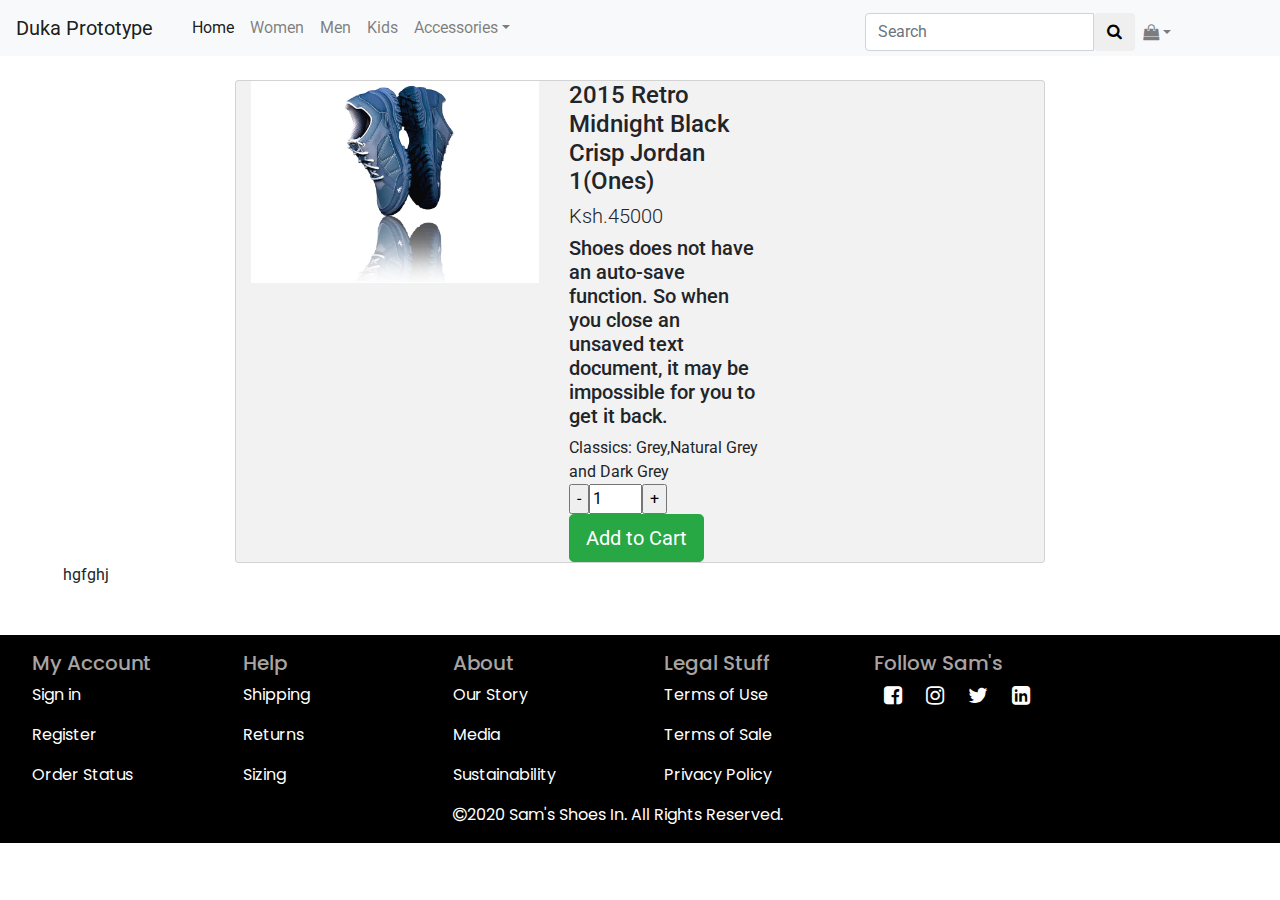
<file: product.html>
<!DOCTYPE html><html lang="en">

    <head>
        <link rel="stylesheet" href="https://maxcdn.bootstrapcdn.com/bootstrap/4.0.0/css/bootstrap.min.css" integrity="sha384-Gn5384xqQ1aoWXA+058RXPxPg6fy4IWvTNh0E263XmFcJlSAwiGgFAW/dAiS6JXm" crossorigin="anonymous">
        <link href="https://fonts.googleapis.com/css?family=Roboto&display=swap" rel="stylesheet" />
        <link href="https://fonts.googleapis.com/css?family=Montserrat&display=swap" rel="stylesheet" />
        <link href="https://fonts.googleapis.com/css?family=Poppins&display=swap" rel="stylesheet" />
        <link href="./site.css" rel="stylesheet" />
        <link rel="stylesheet" href="https://cdnjs.cloudflare.com/ajax/libs/font-awesome/4.7.0/css/font-awesome.min.css">
        <meta name="viewport" content="width=device-width, initial-scale=1, shrink-to-fit=no">
        <title></title>
    </head>
<body>
    <nav class="navbar nav-boot navbar-expand-lg fixed-top navbar-light bg-light navbar-fixed">
        <a class="navbar-brand" href="index.html">Duka Prototype</a>
        <button class="navbar-toggler" type="button" data-toggle="collapse" data-target="#navbarSupportedContent" aria-controls="navbarSupportedContent" aria-expanded="false" aria-label="Toggle navigation">
          <i class="fa fa-bars"></i>
        </button>
        <div class="container">
          <div class="collapse navbar-collapse pull-right" id="navbarSupportedContent">
          <ul class="navbar-nav mr-auto">
            <li class="nav-item active">
              <a class="nav-link" href="index.html">Home <span class="sr-only">(current)</span></a>
            </li>
            <li class="nav-item">
              <a class="nav-link" href="women.html">Women</a>
            </li>
            <li class="nav-item">
              <a class="nav-link" href="men.html">Men</a>
            </li>
            <li class="nav-item">
              <a class="nav-link" href="kids.html">Kids</a>
            </li>
            <li class="nav-item dropdown">
              <a class="nav-link dropdown-toggle" href="#" id="navbarDropdown" role="button" data-toggle="dropdown" aria-haspopup="true" aria-expanded="false">Accessories</a>
              <div class="dropdown-menu" aria-labelledby="navbarDropdown">
                <a class="dropdown-item" href="access.html">Gold</a>
                <a class="dropdown-item" href="access.html">Silver</a>
                <div class="dropdown-divider"></div>
                <a class="dropdown-item" href="access.html">Platinum</a>
              </div>
            </li>
          </ul>
        </div>
         <!-- ! search-cart-nav -->
            <div class="search-cart-nav">
              <ul class="navbar-nav mr-auto right">
            <li class="nav-item search">
              <form class="navbar-form navbar-left" action="/action_page.php">
                <div class="input-group">
                  <input type="text" class="form-control" placeholder="Search">
                  <div class="input-group-btn">
                    <button class="btn btn-default" type="submit">
                      <i class="fa fa-search"></i>
                    </button>
                  </div>
                </div>
              </form> </li><!--/.search-->
           
             <li class="nav-item dropdown">
              <a class="nav-link dropdown-toggle" href="men.html" id="navbarDropdown" role="button" data-toggle="dropdown" aria-haspopup="true" aria-expanded="false"><i class="fa fa-shopping-bag" aria-hidden="true"></i></a>
              <div class="dropdown-menu" aria-labelledby="navbarDropdown">
                <a class="dropdown-item" href="men.html">Item(s)  <span class="centered">Quality</span> <span class="pull-right">Price</span></a>
                <a class="dropdown-item" href="men.html">Vans 1   <span class="centered">1</span><span class="pull-right">200</span></a>
                <a class="dropdown-item" href="men.html">Jordan x <span class="centered">1</span> <span class="pull-right">200</span></a>
                <div class="dropdown-divider"></div>
                <a class="dropdown-item" href="#">Total price <span class="pull-right">400</span></a>
              </div>
            </li>
            </ul>
          </div>
          <!-- end search -->
      </div>
      </nav>

    <!--header-->
    <!--product-->
<div class="contaner-fluid product">
    <div class="row">
        <div class="col-md-12">
            <div class="row">
              <div class="col-md-2 podu"></div>
                <div class="card col-md-8 prod">
                  <div class="row">
                    <div class="col-md-4">
                    <div class="card border-0" style="width: 18rem;">
                      <img src="images/men6.jpg" class="img-fluid">
                    </div>
                    </div>
                    <div class="col-md-4 jordan">
                      
                      <div class="retro">
                       <H4>2015 Retro Midnight Black Crisp Jordan 1(Ones)</H4>
                      </div>
                      <div class="retro">
                         <h5 class="font-weight-light">Ksh.45000</h5>
                      </div>
                      <div class="retro">
                        <h5>Shoes does not have an auto-save function. So when you close an unsaved text document, it may be impossible for you to get it back.</h5>
                      </div>
                      <div class="retro">
                        Classics: Grey,Natural Grey and Dark Grey
                      </div>
                      <div class="retro">
                        <div class="quantity buttons_added">
                          <input type="button" value="-" class="minus"><input type="number" step="1" min="1" max="3" name="quantity" value="1" title="Qty" class="input-text qty text" size="4" pattern="" inputmode=""><input type="button" value="+" class="plus">
                        </div>
                      </div>
                      
                      
                       
                       <button class="btn btn-success btn-lg">Add to Cart</button>
                       
                      </div>
                      </div>
                     </div>
                </div>
                <div class="col-md-2 podu">
                  hgfghj
                </div>
            </div>
        </div>
    </div>
</div>








<!--end-->
<!--footer-->
<div class="container-fluid footer">
    <div class="row">
      <div class="col-md-12">
        <div class="row">
          <div class="col-md-2">
            <h5>My Account</h5>
           <p> Sign in</p>
           <p> Register</p>
           <p> Order Status</p>
  
          </div>
          <div class="col-md-2">
            <h5>Help</h5>
            <p>Shipping</p>
            <p>Returns</p>
            <p>Sizing</p>
          </div>
          <div class="col-md-2">
            <h5>About</h5>
            <p>Our Story</p>
            <p>Media</p>
            <p>Sustainability</p>
          </div>
          <div class="col-md-2">
            <h5>Legal Stuff</h5>
            <p>Terms of Use</p>
            <p>Terms of Sale</p>
            <p>Privacy Policy</p>
          </div>
          <div class="col-md-2 social">
            <h5>Follow Sam's</h5>
            <p><i class="fa fa-facebook-square fa-lg" aria-hidden="true"></i></p>
            <p><i class="fa fa-instagram fa-lg" aria-hidden="true"></i></p>
            <p><i class="fa fa-twitter fa-lg" aria-hidden="true"></i></p>
            <p><i class="fa fa-linkedin-square fa-lg" aria-hidden="true"></i></p>
            
          </div>
        </div>
        <div class="row">
          <div class="col-md-4">
  
          </div>
          <div class="col-md-4 copy">
            <p><i class="fa fa-copyright" aria-hidden="true"></i>2020 Sam's Shoes In. All Rights Reserved.</p>
         
          </div>
          <div class="col-md-4">
  
          </div>
        </div>
      </div>
    </div>
  </div>
  
  
  
  
  
  
  
  
  <!--end-->
  
  
  
  
  
</body>
</html>
</file>
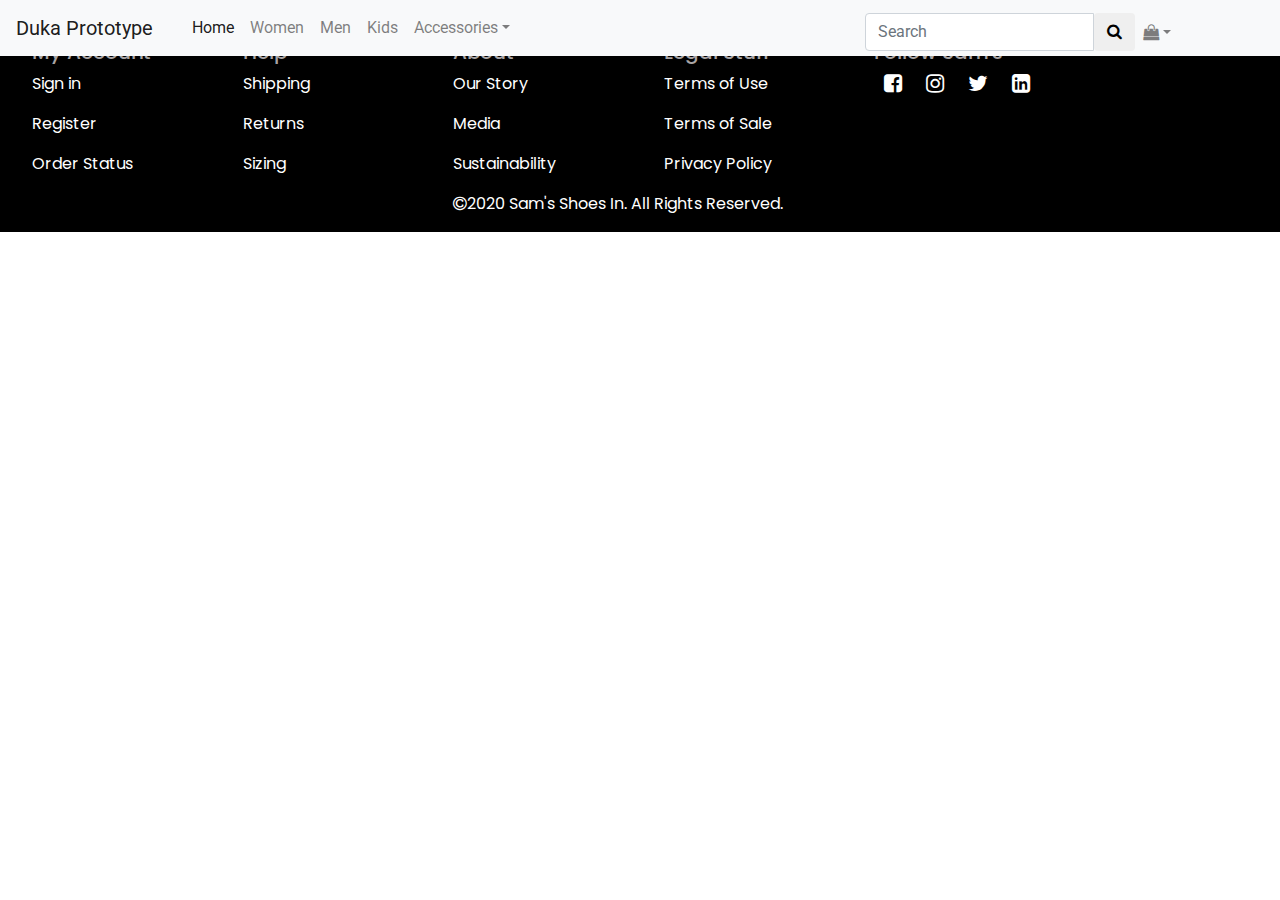
<file: subscribe.html>
<!DOCTYPE html><html lang="en">

    <head>
        <link rel="stylesheet" href="https://maxcdn.bootstrapcdn.com/bootstrap/4.0.0/css/bootstrap.min.css" integrity="sha384-Gn5384xqQ1aoWXA+058RXPxPg6fy4IWvTNh0E263XmFcJlSAwiGgFAW/dAiS6JXm" crossorigin="anonymous">
        <link href="https://fonts.googleapis.com/css?family=Roboto&display=swap" rel="stylesheet" />
        <link href="https://fonts.googleapis.com/css?family=Montserrat&display=swap" rel="stylesheet" />
        <link href="https://fonts.googleapis.com/css?family=Poppins&display=swap" rel="stylesheet" />
        <link href="./site.css" rel="stylesheet" />
        <link rel="stylesheet" href="https://cdnjs.cloudflare.com/ajax/libs/font-awesome/4.7.0/css/font-awesome.min.css">
        <meta name="viewport" content="width=device-width, initial-scale=1, shrink-to-fit=no">
        <title></title>
    </head>
<body>
    <nav class="navbar nav-boot navbar-expand-lg fixed-top navbar-light bg-light navbar-fixed">
        <a class="navbar-brand" href="index.html">Duka Prototype</a>
        <button class="navbar-toggler" type="button" data-toggle="collapse" data-target="#navbarSupportedContent" aria-controls="navbarSupportedContent" aria-expanded="false" aria-label="Toggle navigation">
          <i class="fa fa-bars"></i>
        </button>
        <div class="container">
          <div class="collapse navbar-collapse pull-right" id="navbarSupportedContent">
          <ul class="navbar-nav mr-auto">
            <li class="nav-item active">
              <a class="nav-link" href="index.html">Home <span class="sr-only">(current)</span></a>
            </li>
            <li class="nav-item">
              <a class="nav-link" href="women.html">Women</a>
            </li>
            <li class="nav-item">
              <a class="nav-link" href="men.html">Men</a>
            </li>
            <li class="nav-item">
              <a class="nav-link" href="kids.html">Kids</a>
            </li>
            <li class="nav-item dropdown">
              <a class="nav-link dropdown-toggle" href="#" id="navbarDropdown" role="button" data-toggle="dropdown" aria-haspopup="true" aria-expanded="false">Accessories</a>
              <div class="dropdown-menu" aria-labelledby="navbarDropdown">
                <a class="dropdown-item" href="access.html">Gold</a>
                <a class="dropdown-item" href="access.html">Silver</a>
                <div class="dropdown-divider"></div>
                <a class="dropdown-item" href="access.html">Platinum</a>
              </div>
            </li>
          </ul>
        </div>
         <!-- ! search-cart-nav -->
            <div class="search-cart-nav">
              <ul class="navbar-nav mr-auto right">
            <li class="nav-item search">
                <form class="navbar-form navbar-left" action="/action_page.php">
                    <div class="input-group">
                      <input type="text" class="form-control" placeholder="Search">
                      <div class="input-group-btn">
                        <button class="btn btn-default" type="submit">
                          <i class="fa fa-search"></i>
                        </button>
                      </div>
                    </div>
                  </form>
             
            </li><!--/.search-->
           
             <li class="nav-item dropdown">
              <a class="nav-link dropdown-toggle" href="#" id="navbarDropdown" role="button" data-toggle="dropdown" aria-haspopup="true" aria-expanded="false"><i class="fa fa-shopping-bag" aria-hidden="true"></i></a>
              <div class="dropdown-menu" aria-labelledby="navbarDropdown">
                <a class="dropdown-item" href="#">Item(s)  <span class="centered">Quality</span> <span class="pull-right">Price</span></a>
                <a class="dropdown-item" href="#">Vans 1   <span class="centered">1</span><span class="pull-right">200</span></a>
                <a class="dropdown-item" href="#">Jordan x <span class="centered">1</span> <span class="pull-right">200</span></a>
                <div class="dropdown-divider"></div>
                <a class="dropdown-item" href="#">Total price <span class="pull-right">400</span></a>
              </div>
            </li>
            </ul>
          </div>
          <!-- end search -->
      </div>
      </nav>
      <div class="container-fluid">
          <div class="row">
              <div class="col-md-12">
                  Mailing List
              </div>
          </div>
      </div>
      
<!--footer-->
<div class="container-fluid footer">
  <div class="row">
    <div class="col-md-12">
      <div class="row">
        <div class="col-md-2">
          <h5>My Account</h5>
         <p> Sign in</p>
         <p> Register</p>
         <p> Order Status</p>

        </div>
        <div class="col-md-2">
          <h5>Help</h5>
          <p>Shipping</p>
          <p>Returns</p>
          <p>Sizing</p>
        </div>
        <div class="col-md-2">
          <h5>About</h5>
          <p>Our Story</p>
          <p>Media</p>
          <p>Sustainability</p>
        </div>
        <div class="col-md-2">
          <h5>Legal Stuff</h5>
          <p>Terms of Use</p>
          <p>Terms of Sale</p>
          <p>Privacy Policy</p>
        </div>
        <div class="col-md-2 social">
          <h5>Follow Sam's</h5>
          <p><i class="fa fa-facebook-square fa-lg" aria-hidden="true"></i></p>
          <p><i class="fa fa-instagram fa-lg" aria-hidden="true"></i></p>
          <p><i class="fa fa-twitter fa-lg" aria-hidden="true"></i></p>
          <p><i class="fa fa-linkedin-square fa-lg" aria-hidden="true"></i></p>
          
        </div>
      </div>
      <div class="row">
        <div class="col-md-4">

        </div>
        <div class="col-md-4 copy">
          <p><i class="fa fa-copyright" aria-hidden="true"></i>2020 Sam's Shoes In. All Rights Reserved.</p>
       
        </div>
        <div class="col-md-4">

        </div>
      </div>
    </div>
  </div>
</div>








<!--end-->
      </body>
      </html>
</file>
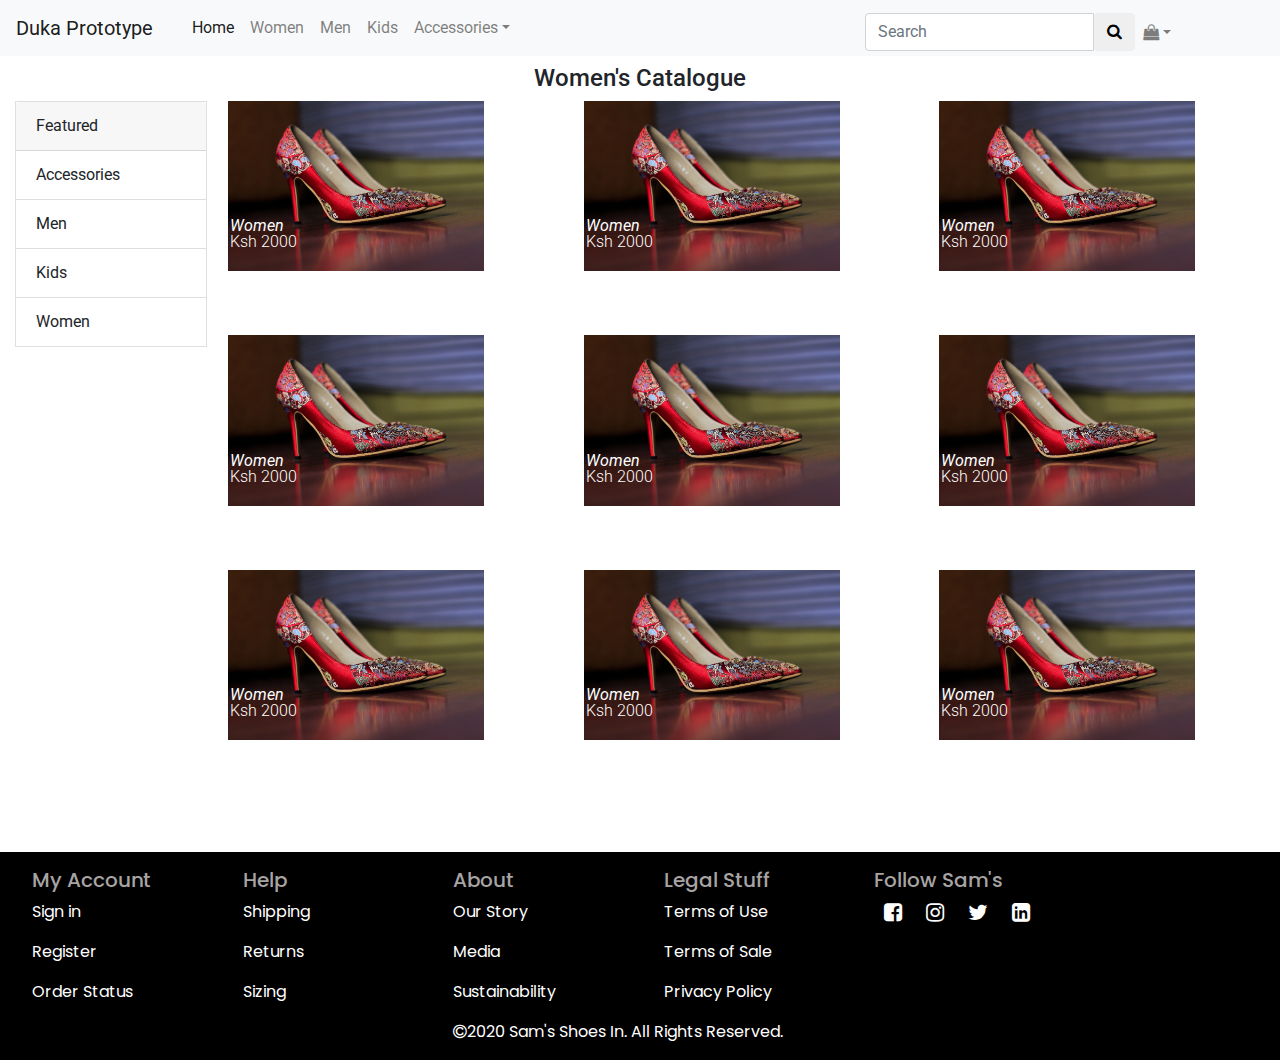
<file: women.html>
<!DOCTYPE html><html lang="en">

    <head>
        <link rel="stylesheet" href="https://maxcdn.bootstrapcdn.com/bootstrap/4.0.0/css/bootstrap.min.css" integrity="sha384-Gn5384xqQ1aoWXA+058RXPxPg6fy4IWvTNh0E263XmFcJlSAwiGgFAW/dAiS6JXm" crossorigin="anonymous">
        <link href="https://fonts.googleapis.com/css?family=Roboto&display=swap" rel="stylesheet" />
        <link href="https://fonts.googleapis.com/css?family=Montserrat&display=swap" rel="stylesheet" />
        <link href="https://fonts.googleapis.com/css?family=Poppins&display=swap" rel="stylesheet" />
        <link href="./site.css" rel="stylesheet" />
        <link rel="stylesheet" href="https://cdnjs.cloudflare.com/ajax/libs/font-awesome/4.7.0/css/font-awesome.min.css">
        <meta name="viewport" content="width=device-width, initial-scale=1, shrink-to-fit=no">
        <title></title>
    </head>
<body>
    <nav class="navbar nav-boot navbar-expand-lg fixed-top navbar-light bg-light navbar-fixed">
        <a class="navbar-brand" href="index.html">Duka Prototype</a>
        <button class="navbar-toggler" type="button" data-toggle="collapse" data-target="#navbarSupportedContent" aria-controls="navbarSupportedContent" aria-expanded="false" aria-label="Toggle navigation">
          <i class="fa fa-bars"></i>
        </button>
        <div class="container">
          <div class="collapse navbar-collapse pull-right" id="navbarSupportedContent">
          <ul class="navbar-nav mr-auto">
            <li class="nav-item active">
              <a class="nav-link" href="index.html">Home <span class="sr-only">(current)</span></a>
            </li>
            <li class="nav-item">
              <a class="nav-link" href="women.html">Women</a>
            </li>
            <li class="nav-item">
              <a class="nav-link" href="men.html">Men</a>
            </li>
            <li class="nav-item">
              <a class="nav-link" href="kids.html">Kids</a>
            </li>
            <li class="nav-item dropdown">
              <a class="nav-link dropdown-toggle" href="#" id="navbarDropdown" role="button" data-toggle="dropdown" aria-haspopup="true" aria-expanded="false">Accessories</a>
              <div class="dropdown-menu" aria-labelledby="navbarDropdown">
                <a class="dropdown-item" href="access.html">Gold</a>
                <a class="dropdown-item" href="access.html">Silver</a>
                <div class="dropdown-divider"></div>
                <a class="dropdown-item" href="access.html">Platinum</a>
              </div>
            </li>
          </ul>
        </div>
         <!-- ! search-cart-nav -->
            <div class="search-cart-nav">
              <ul class="navbar-nav mr-auto right">
            <li class="nav-item search">
                <form class="navbar-form navbar-left" action="/action_page.php">
                    <div class="input-group">
                      <input type="text" class="form-control" placeholder="Search">
                      <div class="input-group-btn">
                        <button class="btn btn-default" type="submit">
                          <i class="fa fa-search"></i>
                        </button>
                      </div>
                    </div>
                  </form>  </li><!--/.search-->
           
             <li class="nav-item dropdown">
              <a class="nav-link dropdown-toggle" href="#" id="navbarDropdown" role="button" data-toggle="dropdown" aria-haspopup="true" aria-expanded="false"><i class="fa fa-shopping-bag" aria-hidden="true"></i></a>
              <div class="dropdown-menu" aria-labelledby="navbarDropdown">
                <a class="dropdown-item" href="#">Item(s)  <span class="centered">Quality</span> <span class="pull-right">Price</span></a>
                <a class="dropdown-item" href="#">Vans 1   <span class="centered">1</span><span class="pull-right">200</span></a>
                <a class="dropdown-item" href="#">Jordan x <span class="centered">1</span> <span class="pull-right">200</span></a>
                <div class="dropdown-divider"></div>
                <a class="dropdown-item" href="#">Total price <span class="pull-right">400</span></a>
              </div>
            </li>
            </ul>
          </div>
          <!-- end search -->
      </div>
      </nav>
<!--women sec-->
<div class="container-fluid added">
  <h4 class="d-flex justify-content-center">Women's Catalogue</h4>
  <div class="row">
   

     
          <div class="col-md-2 cate">
            <div class="card rounded-0" style="width: 12rem;">
              <div class="card-header">
                Featured
              </div>
              <ul class="list-group list-group-flush">
                <li class="list-group-item">Accessories</li>
                <li class="list-group-item">Men</li>
                <li class="list-group-item">Kids</li>
                <li class="list-group-item">Women</li>
              </ul>
            </div>
         </div>
         <div class="col-md-10">
<div class="row">
  <div class="col-md-4">
    <div class="card border-0 woman">
      <img class="img-fluid" src="images/women5.jpg">
     <div> <p class="btitle font-italic">Women</p></div>
      <div><p class="btitlde font-weight-light">Ksh 2000</p></div>
       </div>
  </div>
  <div class="col-md-4">
    <div class="card border-0 woman">
      <img class="img-fluid" src="images/women5.jpg">
      <div> <p class="btitle font-italic">Women</p></div>
      <div><p class="btitlde font-weight-light">Ksh 2000</p></div>
  </div>
  </div>
 
  
  <div class="col-md-4">
    <div class="card border-0 woman">
      <img class="img-fluid" src="images/women5.jpg">
      <div> <p class="btitle font-italic">Women</p></div>
      <div><p class="btitlde font-weight-light">Ksh 2000</p></div>
  </div>
  </div>


  <div class="col-md-12 mina">
  <div class="row">
    <div class="col-md-4">
      <div class="card border-0 woman">
        <img class="img-fluid" src="images/women5.jpg">
       <div> <p class="btitle font-italic">Women</p></div>
        <div><p class="btitlde font-weight-light">Ksh 2000</p></div>
         </div>
    </div>
    
    <div class="col-md-4">
      <div class="card border-0 woman">
        <img class="img-fluid" src="images/women5.jpg">
        <div> <p class="btitle font-italic">Women</p></div>
        <div><p class="btitlde font-weight-light">Ksh 2000</p></div>
    </div>
    </div>
    
    <div class="col-md-4">
      <div class="card border-0 woman">
        <img class="img-fluid" src="images/women5.jpg">
        <div> <p class="btitle font-italic">Women</p></div>
        <div><p class="btitlde font-weight-light">Ksh 2000</p></div>
    </div>
    </div>
  </div>
</div>

<div class="col-md-12 nina">
  <div class="row">
    <div class="col-md-4">
      <div class="card border-0 woman">
        <img class="img-fluid" src="images/women5.jpg">
       <div> <p class="btitle font-italic">Women</p></div>
        <div><p class="btitlde font-weight-light">Ksh 2000</p></div>
         </div>
    </div>
   
    <div class="col-md-4">
      <div class="card border-0 woman">
        <img class="img-fluid" src="images/women5.jpg">
        <div> <p class="btitle font-italic">Women</p></div>
        <div><p class="btitlde font-weight-light">Ksh 2000</p></div>
    </div>
    </div>
    
    <div class="col-md-4">
      <div class="card border-0 woman">
        <img class="img-fluid" src="images/women5.jpg">
        <div> <p class="btitle font-italic">Women</p></div>
        <div><p class="btitlde font-weight-light">Ksh 2000</p></div>
    </div>
    </div>
  </div>
 </div>
</div>
</div>


<!--end-->

<!--footer-->
<div class="container-fluid footer">
  <div class="row">
    <div class="col-md-12">
      <div class="row">
        <div class="col-md-2">
          <h5>My Account</h5>
         <p> Sign in</p>
         <p> Register</p>
         <p> Order Status</p>

        </div>
        <div class="col-md-2">
          <h5>Help</h5>
          <p>Shipping</p>
          <p>Returns</p>
          <p>Sizing</p>
        </div>
        <div class="col-md-2">
          <h5>About</h5>
          <p>Our Story</p>
          <p>Media</p>
          <p>Sustainability</p>
        </div>
        <div class="col-md-2">
          <h5>Legal Stuff</h5>
          <p>Terms of Use</p>
          <p>Terms of Sale</p>
          <p>Privacy Policy</p>
        </div>
        <div class="col-md-2 social">
          <h5>Follow Sam's</h5>
          <p><i class="fa fa-facebook-square fa-lg" aria-hidden="true"></i></p>
          <p><i class="fa fa-instagram fa-lg" aria-hidden="true"></i></p>
          <p><i class="fa fa-twitter fa-lg" aria-hidden="true"></i></p>
          <p><i class="fa fa-linkedin-square fa-lg" aria-hidden="true"></i></p>
          
        </div>
      </div>
      <div class="row">
        <div class="col-md-4">

        </div>
        <div class="col-md-4 copy">
          <p><i class="fa fa-copyright" aria-hidden="true"></i>2020 Sam's Shoes In. All Rights Reserved.</p>
       
        </div>
        <div class="col-md-4">

        </div>
      </div>
    </div>
  </div>
</div>








<!--end-->











      </body>
      </html>
</file>
<file: site.css>
/* navigation */
.nav.nav-boot .container {
    position: relative;
}
.search-cart-nav ul.right {
    right: 70px;
}
.search-cart-nav ul.right {
    float: right;
    display: inline-block;
    margin-left: 13px;
    margin-right: -15px;
}
.search-cart-nav ul.right {
	position: relative;
    top: 5px;
    float: right;
    display: inline-block;
    margin-left: 13px;
    margin-right: -105px;
}
.search-cart-nav > ul.right > li {
    float: left;
    display: block;
}
.top-margin {
	margin-top: 60px;
}.body{
    position: relative;
}
.body h1{
    font-weight: 900;
    font-family: Montserrat;
    font-style: normal;
    line-height: 60px;
}
.body p{
    font-family: Poppins;


}

.built{
	background-color:#F7F7F7 ; 
	height:500px;
	width: 100%;
	margin-bottom: 50px;
    padding-top: 2rem;
  
    
  
    
}
.built img{
  
    object-fit: cover;
    
}
.explore{
    margin-top: 10rem;
    left: 16px;
}
.explore h1{
    font-family: Montserrat;
    font-weight: 800;
    font-style: normal;
    line-height: 60px;

}
.explore p{
    font-family: Poppins;
    line-height: 28px;

}
.builts{
    object-fit: cover;
}
.bun{
    color: #ffffff;
    position: absolute;
width: 150px;
height: 40px;
left: 95px;
top: 582px;
background-color: #000000;

    
}
.tex{
    text-align: center;
}
.bima {
    max-width: 100%;
    height: auto; /* default */
  }
.category{

    color: #000000;
}
.popular-category{
	background-color:#F7F7F7 ; 
	height:400px;
	width: 100%;
	margin-bottom: 70px;
	padding-top: 2rem;

}
.card.card-category {
	background-color: #000000;
	width: 20rem; 
	height: 20rem;
	margin-top: 1rem;

}
.wom{
margin-right: 2rem;
}
.man{
    margin-right: 2rem;
}
.ctitle{
    position: absolute;
    top: 8px;
    left: 16px;
    color: #ffffff;
}
.btitle{
    position: absolute;
    bottom: 1px;
    left: 2px;
    color: #ffffff;
padding-bottom: 1rem;
}
.btitlde{
    position: absolute;
    bottom: 1px;
    left: 2px;
    color: #ffffff;
}
.linker a:link{
    color: #ffffff;
}
.footer{
    background: #000000;
    padding-top: 1rem;
    padding-left: 2rem;
}

.footer h5{
    color: #a8a4a4;
    font-family: Poppins;

}
.footer p{
    color: #ffffff;
    font-family: Poppins;
}

.subscribe{

margin-top: 2rem;
margin-bottom: 2rem;
}
.never{
    text-align: justify;
}
.kick{
    background-color: #f5f5f5;
    margin-top: 2rem;
    

}
.social p{
    display: inline;
    padding: 10px;
}


.card-img-top {
    width: 100%;
    height: 16rem;
    object-fit: cover;
}
.copy p{

    color: #ffffff;
    
}
/*women page */
.added{
    margin-top: 3rem;
    padding-top: 1rem;
      
}
.mina{
    margin-top: 2rem;
    margin-bottom: 2rem;
}
.nina{
    margin-bottom: 5rem;
}
.cate{
  
}
.scrolling-wrapper{
	overflow-x: auto;
}
.woman{
 height: auto;
 width: 18rem;
    margin-right: 1rem;
    padding-right: 2rem;
    margin-bottom: 2rem;
}
.inn{
    color: #F6F6F6;
height: 5rem;
}
.power{
    background-color: #ebebeb;
}
.subtitle{
	font-size: 1.25em;
	opacity: 0.65;
}

.card-block{
	
	
	border: none;
    transition: all 0.2s ease-in-out !important;
    &:hover{
		transform: translateY(-5px);
		box-shadow: none;
	}
}
.lap{
    width: 100%;
    object-fit: cover;
}
.allshoes{
    background-color: beige;
    margin-top: 1rem;
}


.producty{
    margin-top: 2rem;
}
/* cart page */
.carrt{
    padding-right: 4rem;
   padding-left: 4rem;
   margin-top: 3rem;
   padding-top: 2rem;
    
}
.shopp{
   padding-top: 2rem;
}

.itemlist{
    padding-top: 1rem;
}
.trash{
    color: red;
}
.form-check{
    padding-bottom: 2rem;
}
/* product page */
.product{
    margin: 3rem;
    margin-top: 5rem;
}
.prod{
background-color: #f3f2f2;
}
.jordan{
    padding-left: 4rem;
}
</file>
